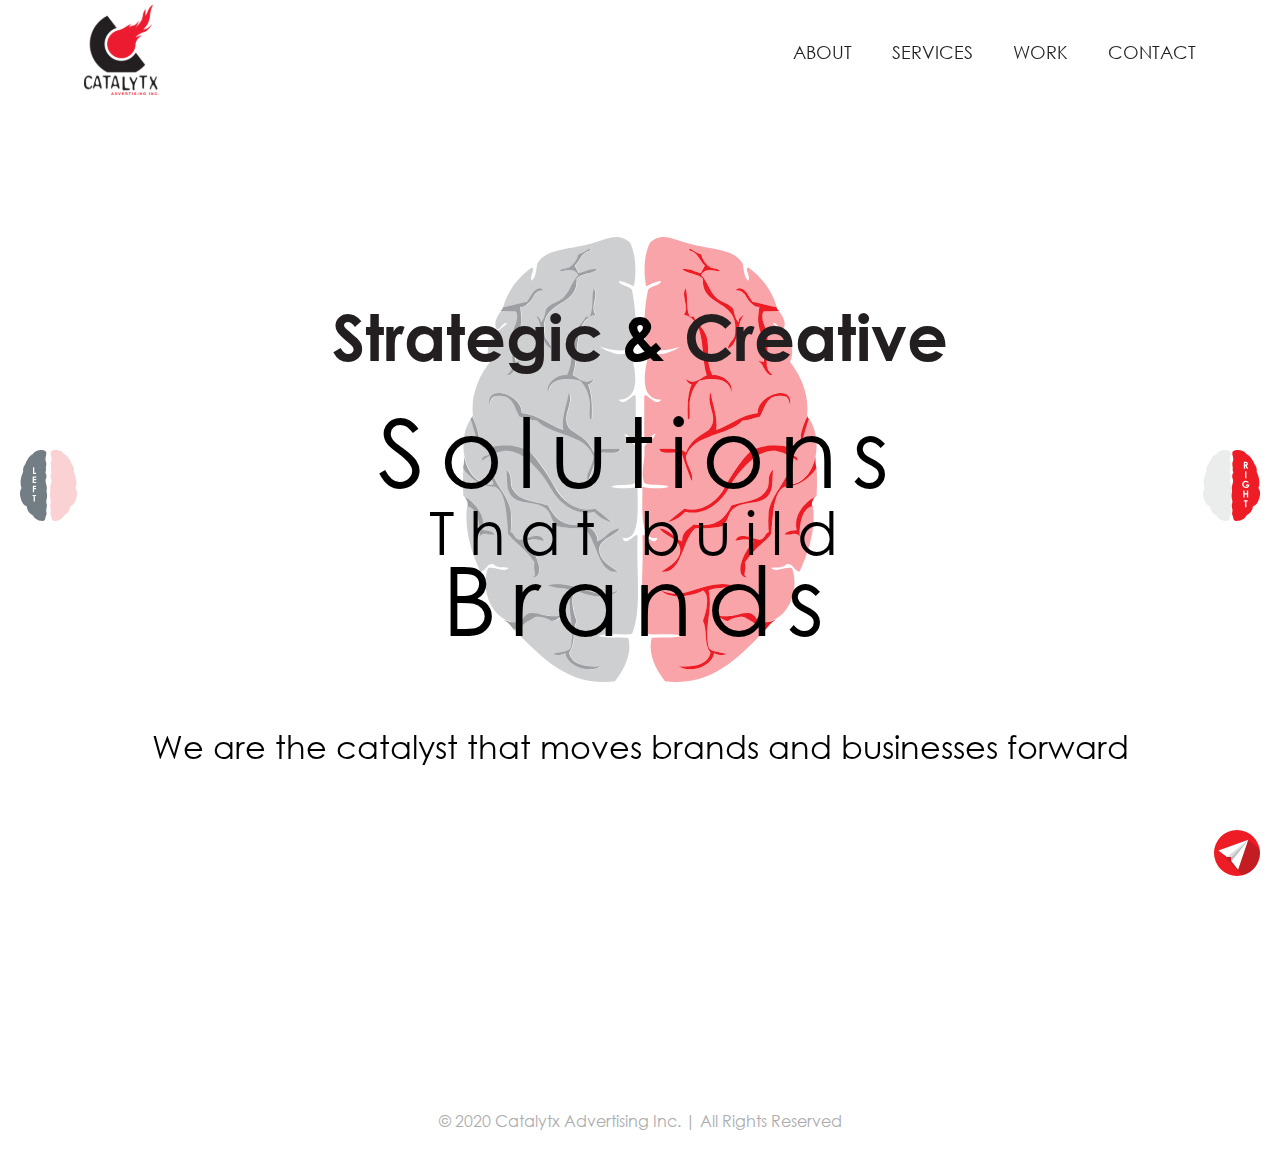
<file: index.html>
<!DOCTYPE html>
<html lang="en">
<head>
    <meta charset="UTF-8">
    <meta name="viewport" content="width=device-width, initial-scale=1.0">

    <title>Solutions that builds brands | Catalytx</title>
    <meta name="description" content="We are the catalyst that moves brands and business forward."/>

    <link rel="shortcut icon" type="image/png" href="images/fav.png" />
    <link rel="stylesheet" href="css/style.css">
</head>
<body>

    <div class="wrap">

        <header class="header">
            <div class="container">
                <div class="row">
                    <nav class="nav">
                        <a class="nav__logo" href="index.html"><img class="nav__logo__img" src="images/logo-catalytx.svg" alt="Catalytx"></a>
                        
                        <ul class="nav__list">
                            <li class="nav__list__item"><a class="nav__link" href="about.html">About</a></li>
                            <li class="nav__list__item"><a class="nav__link" href="what-we-do.html">Services</a></li>
                            <li class="nav__list__item"><a class="nav__link" href="our-work.html">Work</a></li>
                            <li class="nav__list__item"><a class="nav__link" href="contact.html">Contact</a></li>
                        </ul>
                        <a href="#" class="mobile-nav--trigger"><span class="mobile-nav"></span></a>
                    </nav>
                </div>
            </div>
        </header>

        <section class="section home viewport section--brain">

            <div class="container container--auto">

                <div class="row">

                    <div class="home__content" data-aos="zoom-in">
                       
                       <div class="home__brain-holder">
                            <h1 class="home__h2"><a href="about.html" class="home__h2--left">Strategic</a> <span class="home__amp">&amp;</span> <a href="what-we-do.html" class="home__h2--right">Creative</a></h1>
                            <h1 class="home__h1">Solutions <br><span>That build</span><br> Brands</h1>
                            <a href="about.html"><img class="home__brain home__brain--left" src="images/brain-left.svg"></a>
                            <a href="what-we-do.html"><img class="home__brain home__brain--right" src="images/brain-right.svg"></a>
                       </div>
                       <p class="home__tagline">We are the catalyst that moves brands and businesses forward</p>
                    </div>

                </div>

                <div class="container-indicator">
                    <a class="rl-indicator rl-indicator--left" href="about.html" data-aos="zoom-in-right"><img src="images/icon-left-brain.svg" alt="Left"></a>
                    <a class="rl-indicator rl-indicator--right" href="what-we-do.html" data-aos="zoom-in-left"><img src="images/icon-right-brain.svg" alt="Right"></a>
                </div>

            </div>


        </section>


        <a href="#" class="chat"><img src="images/icon-chat.svg" alt="Chat"></a>


        <footer class="footer">
            <p class="footer__p">© 2020 Catalytx Advertising Inc. | All Rights Reserved</p>
        </footer>




    </div>

    <script src="js/jquery.js"></script>

    <script src="js/aos.js"></script>

    <script src="js/main.js"></script>

  


</body>
</html>
</file>
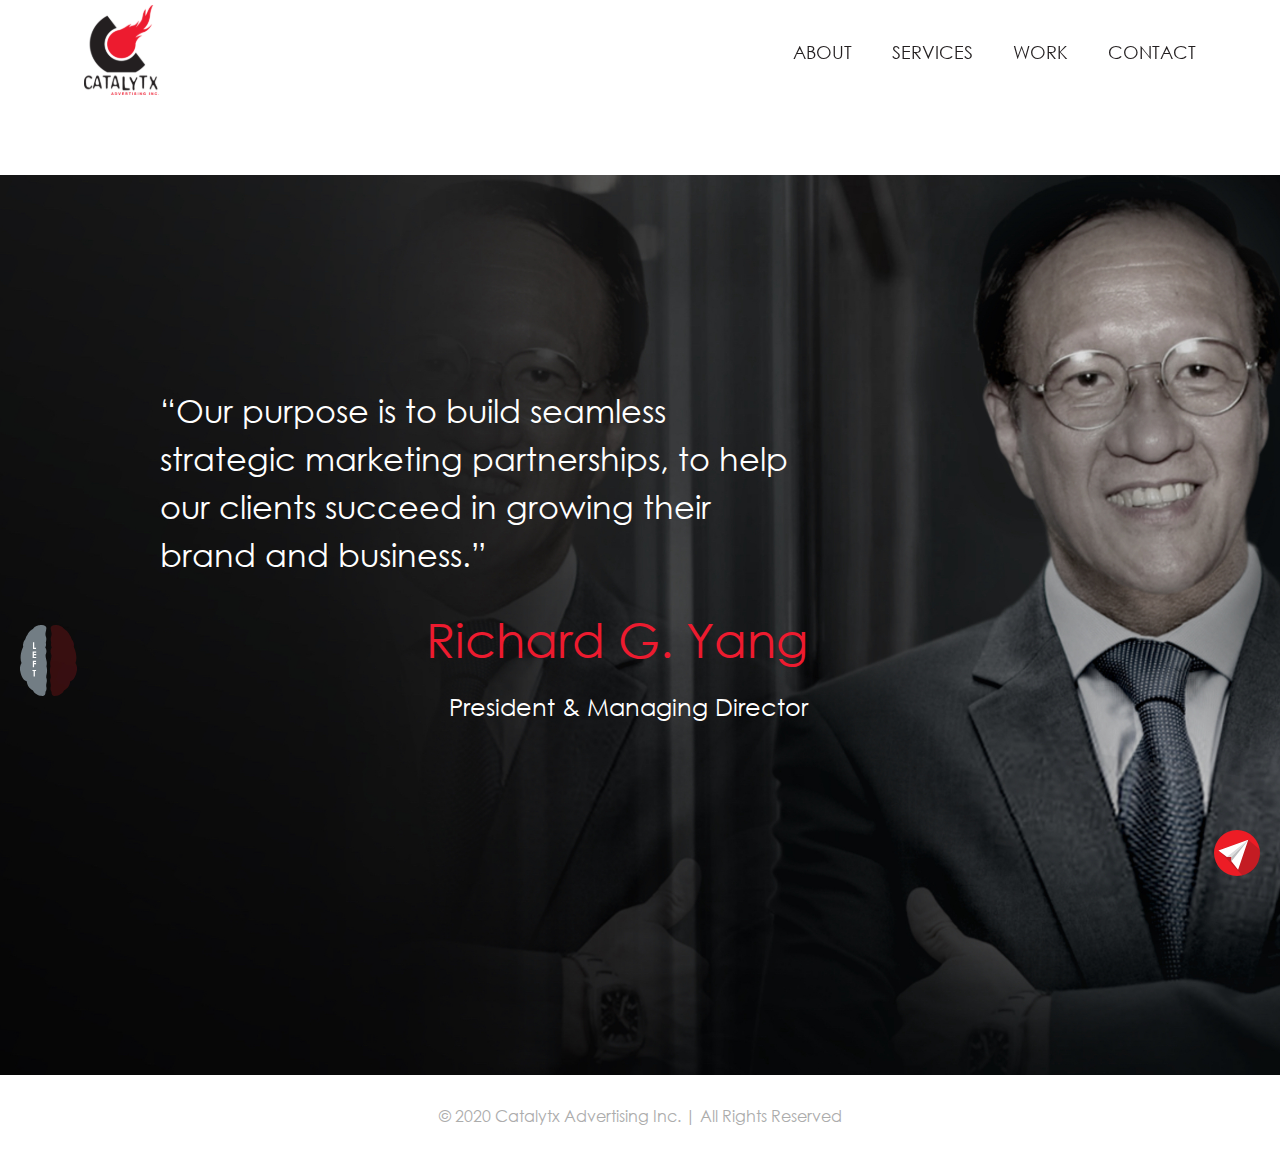
<file: about-richard.html>
<!DOCTYPE html>
<html lang="en">
<head>
    <meta charset="UTF-8">
    <meta name="viewport" content="width=device-width, initial-scale=1.0">
    <title>Richard G. Yang | Catalytx</title>
    <meta name="description" content="Our purpose is to build seamless strategic marketing partnerships, to help our clients succeed in growing their brand and business."/>

    <link rel="shortcut icon" type="image/png" href="images/fav.png" />
    <link rel="stylesheet" href="css/style.css">
</head>

 <body>
    <div class="wrap">

        <header class="header">
            <div class="container">
                <div class="row">
                    <nav class="nav">
                        <a class="nav__logo" href="index.html"><img class="nav__logo__img" src="images/logo-catalytx.svg" alt="Catalytx"></a>
                        
                        <ul class="nav__list">
                            <li class="nav__list__item"><a class="nav__link" href="about.html">About</a></li>
                            <li class="nav__list__item"><a class="nav__link" href="what-we-do.html">Services</a></li>
                            <li class="nav__list__item"><a class="nav__link" href="our-work.html">Work</a></li>
                            <li class="nav__list__item"><a class="nav__link" href="contact.html">Contact</a></li>
                        </ul>
                        <a href="#" class="mobile-nav--trigger"><span class="mobile-nav"></span></a>
                    </nav>
                </div>
            </div>
        </header>

        <section class="section richard" data-aos="zoom-in" data-aos-offset="500" data-aos-duration="500">

            <div class="container">

                <div class="content__richard">
                       
                    <div class="richard__quote">
                        <p class="p__quote">“Our purpose is to build seamless strategic marketing partnerships, to help our clients succeed in growing their brand and business.”</p>
                        <p class="p__by">Richard G. Yang<br><span>President & Managing Director</span></p>
                    </div>    
                   
                </div>

                <div class="container-indicator container-indicator--center">
                    <a class="rl-indicator rl-indicator--left" href="philosophy.html"><img src="images/icon-left-brain.svg" alt="Left"></a>
                </div>

            </div>

          

        </section>

       

        <a href="#" class="chat"><img src="images/icon-chat.svg" alt="Chat"></a>

        <footer class="footer footer--transparent">
            <p class="footer__p">© 2020 Catalytx Advertising Inc. | All Rights Reserved</p>
        </footer>

    </div>

    <script src="js/jquery.js"></script>

    <script src="js/aos.js"></script>

    <script src="js/main.js"></script>


  


</body>
</html>
</file>
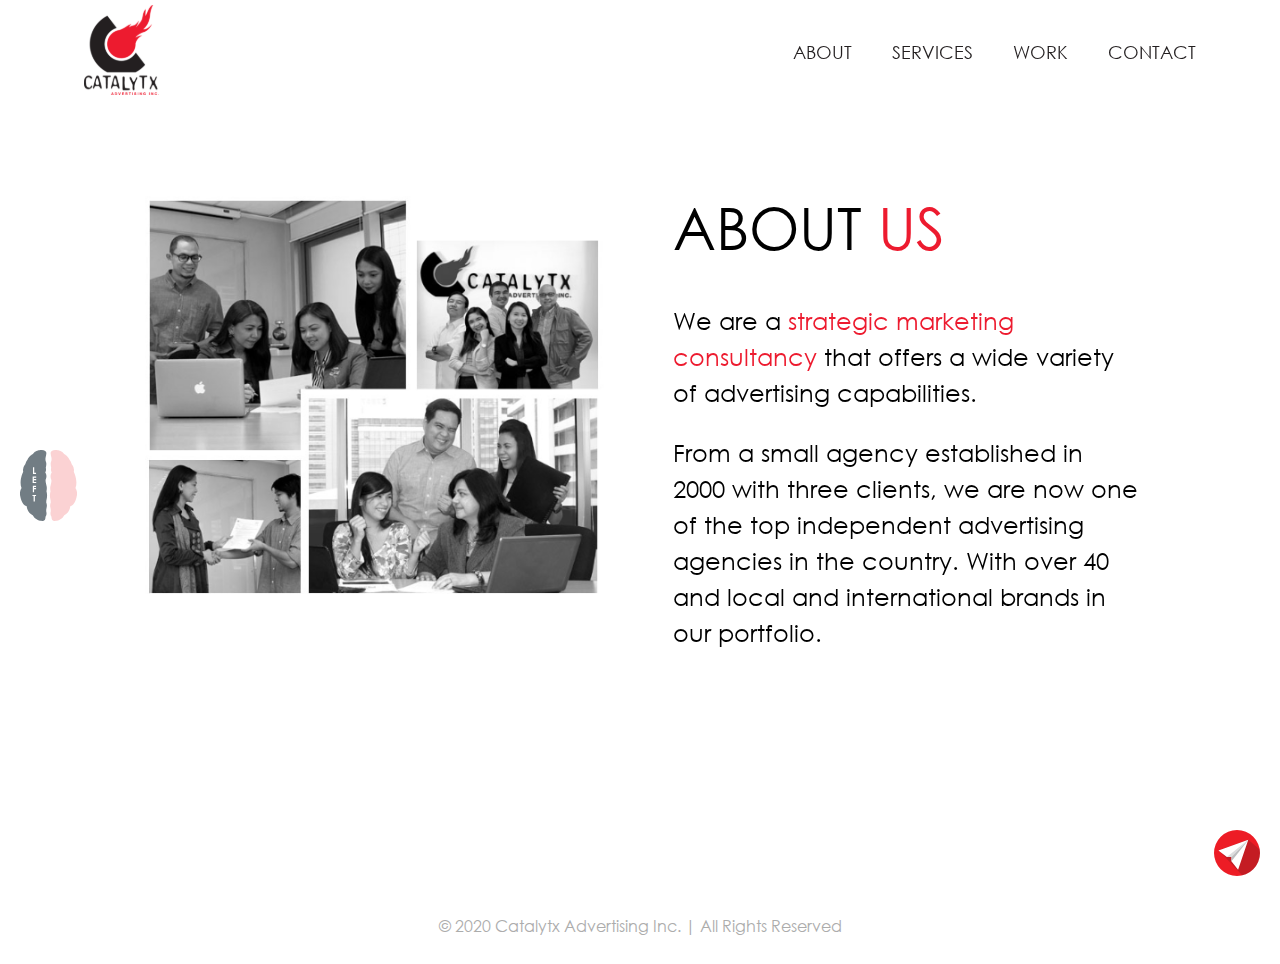
<file: about.html>
<!DOCTYPE html>
<html lang="en">
<head>
    <meta charset="UTF-8">
    <meta name="viewport" content="width=device-width, initial-scale=1.0">
    <title>About us | Catalytx</title>
    <meta name="description" content="We are a strategic marketing consultancy that offers a wide variety of advertising capabilities."/>

    <link rel="shortcut icon" type="image/png" href="images/fav.png" />
    <link rel="stylesheet" href="css/style.css">
</head>
<body>

    <div class="wrap">

        <header class="header">
            <div class="container">
                <div class="row">
                    <nav class="nav">
                        <a class="nav__logo" href="index.html"><img class="nav__logo__img" src="images/logo-catalytx.svg" alt="Catalytx"></a>
                        
                        <ul class="nav__list">
                            <li class="nav__list__item"><a class="nav__link" href="about.html">About</a></li>
                            <li class="nav__list__item"><a class="nav__link" href="what-we-do.html">Services</a></li>
                            <li class="nav__list__item"><a class="nav__link" href="our-work.html">Work</a></li>
                            <li class="nav__list__item"><a class="nav__link" href="contact.html">Contact</a></li>
                        </ul>
                        <a href="#" class="mobile-nav--trigger"><span class="mobile-nav"></span></a>
                    </nav>
                </div>
            </div>
        </header>

        <section class="section" data-aos="zoom-in" data-aos-offset="500" data-aos-duration="500">

            <div class="container">

                <div class="row">

                    <div class="about__content">
                       
                       <div class="row--flex" data-aos="fade-up"  data-aos-offset="500" data-aos-duration="500">
                            <div class="col--2-of-6">
                                <img class="responsive__img" src="images/photo-about-us.png" alt="About us">
                            </div>

                            <div class="col--2-of-6">
                                <h1 class="h1--pageheading">About <span class="h1--pageheading--color">us</span></h1>

                                <p class="p--big">We are a <span class="p--red">strategic marketing consultancy</span> that offers a wide variety of advertising capabilities.</p>

                                <p class="p--big">From a small agency established in 2000 with three clients, we are now one of the top independent advertising agencies in the country. With over 40 and local and international brands in our portfolio.</p>
                            </div>
                            
                       </div>
                       
                    </div>

                </div>

            </div>

        </section>

        <div class="container-indicator container-indicator--center">
            <a class="rl-indicator rl-indicator--left" href="about-richard.html"><img src="images/icon-left-brain.svg" alt="Left"></a>
        </div>

        <a href="#" class="chat"><img src="images/icon-chat.svg" alt="Chat"></a>

        <footer class="footer">
            <p class="footer__p">© 2020 Catalytx Advertising Inc. | All Rights Reserved</p>
        </footer>

    </div>

    <script src="js/jquery.js"></script>

    <script src="js/aos.js"></script>

    <script src="js/main.js"></script>

    <script>
        //Animate on Scroll
        AOS.init();
    </script>
  


</body>
</html>
</file>
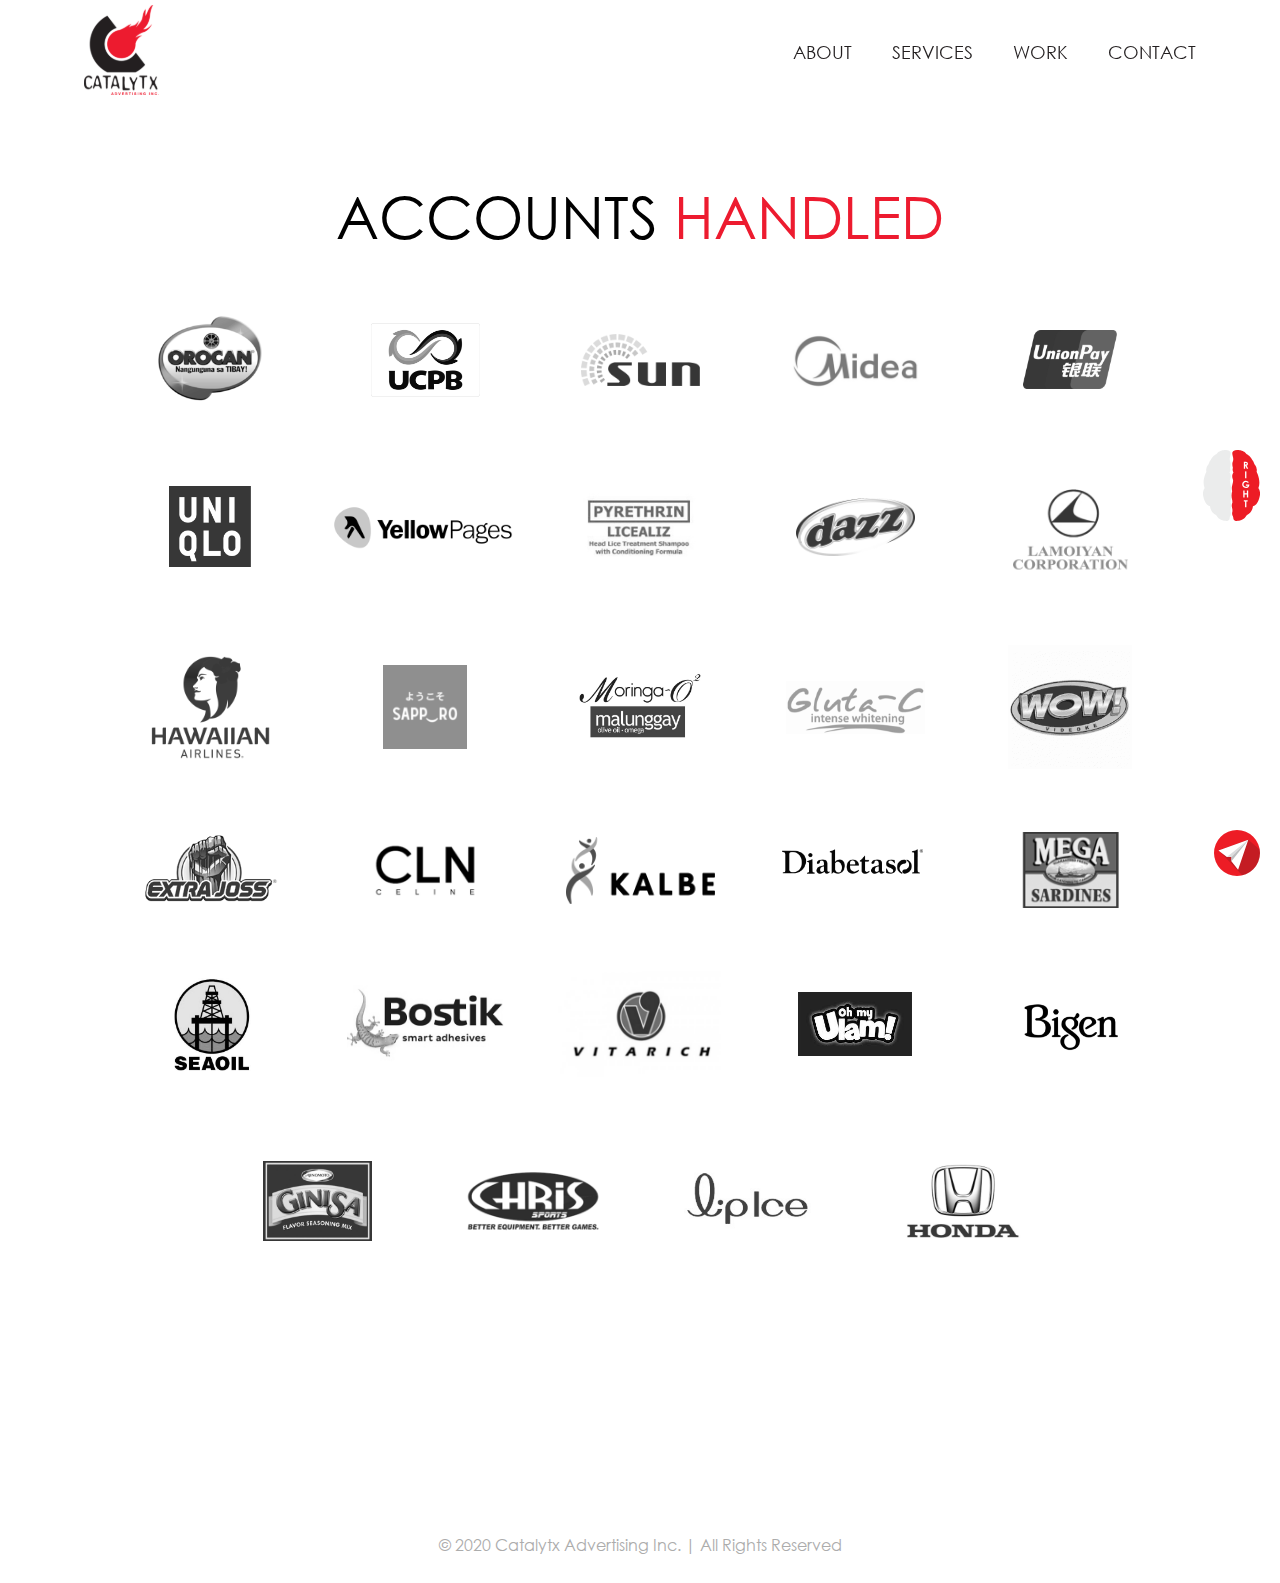
<file: accounts.html>
<!DOCTYPE html>
<html lang="en">
<head>
    <meta charset="UTF-8">
    <meta name="viewport" content="width=device-width, initial-scale=1.0">
    <title>Accounts Handled | Catalytx</title>
    <meta name="description" content="List of accounts we handled."/>

    <link rel="shortcut icon" type="image/png" href="images/fav.png" />
    <link rel="stylesheet" href="css/style.css">
</head>
 <body>
    <div class="wrap">

        <header class="header">
            <div class="container">
                <div class="row">
                    <nav class="nav">
                        <a class="nav__logo" href="index.html"><img class="nav__logo__img" src="images/logo-catalytx.svg" alt="Catalytx"></a>
                        
                        <ul class="nav__list">
                            <li class="nav__list__item"><a class="nav__link" href="about.html">About</a></li>
                            <li class="nav__list__item"><a class="nav__link" href="what-we-do.html">Services</a></li>
                            <li class="nav__list__item"><a class="nav__link" href="our-work.html">Work</a></li>
                            <li class="nav__list__item"><a class="nav__link" href="contact.html">Contact</a></li>
                        </ul>
                        <a href="#" class="mobile-nav--trigger"><span class="mobile-nav"></span></a>
                    </nav>
                </div>
            </div>
        </header>

        <section class="section" data-aos="zoom-in" data-aos-offset="500" data-aos-duration="500">

            <div class="container">

                <div class="row">

                        <h1 class="h1--pageheading h1--pageheading--center">Accounts <span class="h1--pageheading--color">handled</span></h1>
    
                       <div class="client">

                            <div class="client__item">
                                <img class="client__logo" src="images/logo-orocan.png" alt="Orocan">
                            </div>

                            <div class="client__item">
                                <img class="client__logo" src="images/logo-ucpb.png" alt="UCPB">
                            </div>

                            <div class="client__item">
                                <img class="client__logo" src="images/logo-sun.png" alt="Sun">
                            </div>

                            <div class="client__item">
                                <img class="client__logo" src="images/logo-midea.png" alt="Midea">
                            </div>

                            <div class="client__item">
                                <img class="client__logo" src="images/logo-unionpay.png" alt="Unionpay">
                            </div>

                            <div class="client__item">
                                <img class="client__logo" src="images/logo-uniqlo.png" alt="Uniqlo">
                            </div>

                            <div class="client__item">
                                <img class="client__logo" src="images/logo-yellow-pages.png" alt="Yellow Pages">
                            </div>

                            <div class="client__item">
                                <img class="client__logo" src="images/logo-pyrethrin.png" alt="Pyrethrin">
                            </div>

                            <div class="client__item">
                                <img class="client__logo" src="images/logo-dazz.png" alt="Orocan">
                            </div>

                            <div class="client__item">
                                <img class="client__logo" src="images/logo-lamoiyan.png" alt="Lamoiyan Corportation">
                            </div>

                            <div class="client__item">
                                <img class="client__logo" src="images/logo-hawaiian.png" alt="Hawaiian Airlines">
                            </div>

                            <div class="client__item">
                                <img class="client__logo" src="images/logo-sappro.png" alt="Sappro">
                            </div>

                            <div class="client__item">
                                <img class="client__logo" src="images/logo-moringa.png" alt="Moringa">
                            </div>

                            <div class="client__item">
                                <img class="client__logo" src="images/logo-gluta-c.png" alt="Gluta C">
                            </div>

                            <div class="client__item">
                                <img class="client__logo" src="images/logo-wow.png" alt="Wow">
                            </div>

                            <div class="client__item">
                                <img class="client__logo" src="images/logo-extrajoss.png" alt="Extrajoss">
                            </div>

                            <div class="client__item">
                                <img class="client__logo" src="images/logo-cln.png" alt="CLN">
                            </div>

                            <div class="client__item">
                                <img class="client__logo" src="images/logo-kalbe.png" alt="Kalbe">
                            </div>

                            <div class="client__item">
                                <img class="client__logo" src="images/logo-diabetasol.png" alt="Diabetasol">
                            </div>

                            <div class="client__item">
                                <img class="client__logo" src="images/logo-mega-sardines.png" alt="Mega Sardines">
                            </div>

                            <div class="client__item">
                                <img class="client__logo" src="images/logo-seaoil.png" alt="Seaoil">
                            </div>

                            <div class="client__item">
                                <img class="client__logo" src="images/logo-bostik.png" alt="Bostik">
                            </div>

                            <div class="client__item">
                                <img class="client__logo" src="images/logo-vitarich.png" alt="Vitarich">
                            </div>

                            <div class="client__item">
                                <img class="client__logo" src="images/logo-ulam.png" alt="Oh my Ulam">
                            </div>

                            <div class="client__item">
                                <img class="client__logo" src="images/logo-bigen.png" alt="Bigen">
                            </div>

                            <div class="client__item">
                                <img class="client__logo" src="images/logo-ginisa.png" alt="Ginisa">
                            </div>

                            <div class="client__item">
                                <img class="client__logo" src="images/logo-chris-sports.png" alt="Chris Sports">
                            </div>


                            <div class="client__item">
                                <img class="client__logo" src="images/logo-liplce.png" alt="Liplce">
                            </div>


                            <div class="client__item">
                                <img class="client__logo" src="images/logo-honda.png" alt="Honda">
                            </div>

                        </div>


                </div>

            </div>

        </section>

        <div class="container-indicator container-indicator--center">
            <a class="rl-indicator rl-indicator--right" href="family-of-companies.html"><img src="images/icon-right-brain.svg" alt="Right"></a>
        </div>

        <a href="#" class="chat"><img src="images/icon-chat.svg" alt="Chat"></a>


        <footer class="footer">
            <p class="footer__p">© 2020 Catalytx Advertising Inc. | All Rights Reserved</p>
        </footer>




    </div>

    <script src="js/jquery.js"></script>

    <script src="js/aos.js"></script>

    <script src="js/main.js"></script>


  


</body>
</html>
</file>
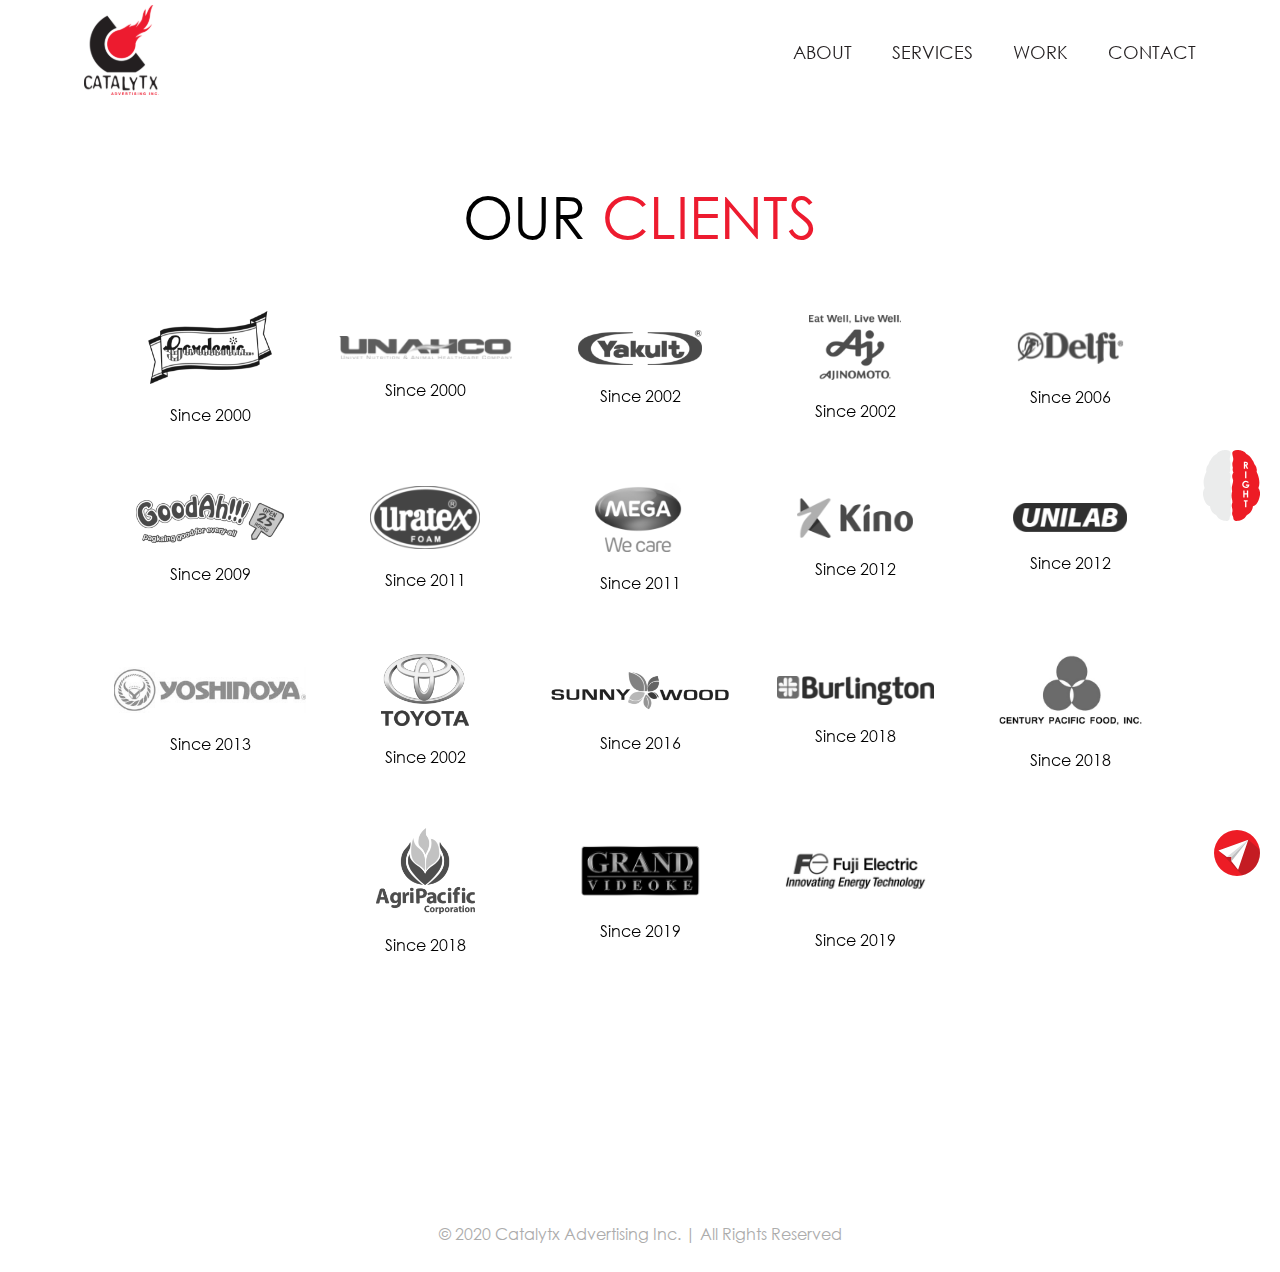
<file: clients.html>
<!DOCTYPE html>
<html lang="en">
<head>
    <meta charset="UTF-8">
    <meta name="viewport" content="width=device-width, initial-scale=1.0">
    <title>Our Clients | Catalytx</title>
    <meta name="description" content="List of our clients"/>

    <link rel="shortcut icon" type="image/png" href="images/fav.png" />
    <link rel="stylesheet" href="css/style.css">
</head>
 <body>
    <div class="wrap">

        <header class="header">
            <div class="container">
                <div class="row">
                    <nav class="nav">
                        <a class="nav__logo" href="index.html"><img class="nav__logo__img" src="images/logo-catalytx.svg" alt="Catalytx"></a>
                        
                        <ul class="nav__list">
                            <li class="nav__list__item"><a class="nav__link" href="about.html">About</a></li>
                            <li class="nav__list__item"><a class="nav__link" href="what-we-do.html">Services</a></li>
                            <li class="nav__list__item"><a class="nav__link" href="our-work.html">Work</a></li>
                            <li class="nav__list__item"><a class="nav__link" href="contact.html">Contact</a></li>
                        </ul>
                        <a href="#" class="mobile-nav--trigger"><span class="mobile-nav"></span></a>
                    </nav>
                </div>
            </div>
        </header>

        <section class="section" data-aos="zoom-in" data-aos-offset="500" data-aos-duration="500">

            <div class="container">

                <div class="row">

                        <h1 class="h1--pageheading h1--pageheading--center">Our <span class="h1--pageheading--color">clients</span></h1>
    
                       <div class="client">

                            <div class="client__item">
                                <img class="client__logo" src="images/logo-gardenia.png" alt="Gardenia">
                                <p>Since 2000</p>
                            </div>

                            <div class="client__item">
                                <img class="client__logo" src="images/logo-unahco.png" alt="Unacho">
                                <p>Since 2000</p>
                            </div>

                            <div class="client__item">
                                <img class="client__logo" src="images/logo-yakult.png" alt="Yakult">
                                <p>Since 2002</p>
                            </div>

                            <div class="client__item">
                                <img class="client__logo" src="images/logo-ajinomoto.png" alt="logo-ajinomoto">
                                <p>Since 2002</p>
                            </div>

                            <div class="client__item">
                                <img class="client__logo" src="images/logo-delfi.png" alt="logo-delfi">
                                <p>Since 2006</p>
                            </div>

                            <div class="client__item">
                                <img class="client__logo" src="images/logo-goodah.png" alt="Goodah">
                                <p>Since 2009</p>
                            </div>

                            <div class="client__item">
                                <img class="client__logo" src="images/logo-uratex.png" alt="Uratex">
                                <p>Since 2011</p>
                            </div>


                            <div class="client__item">
                                <img class="client__logo" src="images/logo-mega.png" alt="Mega">
                                <p>Since 2011</p>
                            </div>


                            <div class="client__item">
                                <img class="client__logo" src="images/logo-kino.png" alt="Kino">
                                <p>Since 2012</p>
                            </div>


                            <div class="client__item">
                                <img class="client__logo" src="images/logo-unilab.png" alt="Unilab">
                                <p>Since 2012</p>
                            </div>


                            <div class="client__item">
                                <img class="client__logo" src="images/logo-yoshinoya.png" alt="Yoshinoya">
                                <p>Since 2013</p>
                            </div>


                            <div class="client__item">
                                <img class="client__logo" src="images/logo-toyota.png" alt="Toyota">
                                <p>Since 2002</p>
                            </div>


                            <div class="client__item">
                                <img class="client__logo" src="images/logo-sunnywood.png" alt="Sunnywood">
                                <p>Since 2016</p>
                            </div>

                            <div class="client__item">
                                <img class="client__logo" src="images/logo-burlington.png" alt="Sunnywood">
                                <p>Since 2018</p>
                            </div>

                            <div class="client__item">
                                <img class="client__logo" src="images/logo-century-pacific.png" alt="Centurty Pacific Food">
                                <p>Since 2018</p>
                            </div>

                            <div class="client__item">
                                <img class="client__logo" src="images/logo-agri-acific.png" alt="Agri Pacific">
                                <p>Since 2018</p>
                            </div>

                            <div class="client__item">
                                <img class="client__logo" src="images/logo-grand-videoke.png" alt="Grand Videoke">
                                <p>Since 2019</p>
                            </div>

                            <div class="client__item">
                                <img class="client__logo" src="images/logo-fuji-electric.png" alt="Fuji Electric">
                                <p>Since 2019</p>
                            </div>
                        </div>


                </div>

            </div>

        </section>

        <div class="container-indicator container-indicator--center">
            <a class="rl-indicator rl-indicator--right" href="accounts.html"><img src="images/icon-right-brain.svg" alt="Right"></a>
        </div>

        <a href="#" class="chat"><img src="images/icon-chat.svg" alt="Chat"></a>


        <footer class="footer">
            <p class="footer__p">© 2020 Catalytx Advertising Inc. | All Rights Reserved</p>
        </footer>




    </div>

    <script src="js/jquery.js"></script>

    <script src="js/aos.js"></script>

    <script src="js/main.js"></script>


  


</body>
</html>
</file>
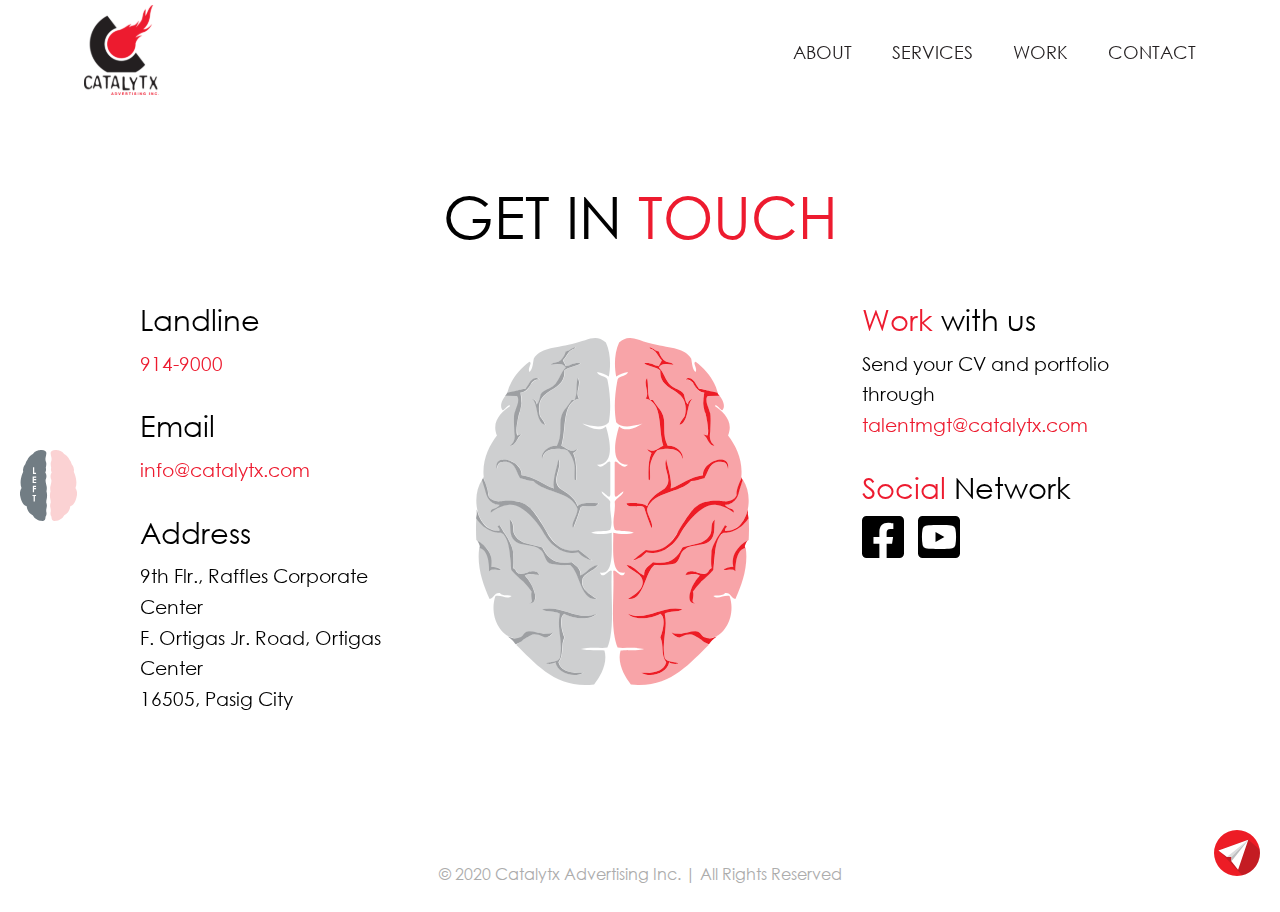
<file: contact.html>
<!DOCTYPE html>
<html lang="en">
<head>
    <meta charset="UTF-8">
    <meta name="viewport" content="width=device-width, initial-scale=1.0">
    <title>Contact | Catalytx</title>
    <meta name="description" content="Email us at info@catalytx.com or Call us at 914-9000."/>

 <link rel="shortcut icon" type="image/png" href="images/fav.png" />
    <link rel="stylesheet" href="css/style.css">
</head>
 <body>
    <div class="wrap">

        <header class="header">
            <div class="container">
                <div class="row">
                    <nav class="nav">
                        <a class="nav__logo" href="index.html"><img class="nav__logo__img" src="images/logo-catalytx.svg" alt="Catalytx"></a>
                        
                        <ul class="nav__list">
                            <li class="nav__list__item"><a class="nav__link" href="about.html">About</a></li>
                            <li class="nav__list__item"><a class="nav__link" href="what-we-do.html">Services</a></li>
                            <li class="nav__list__item"><a class="nav__link" href="our-work.html">Work</a></li>
                            <li class="nav__list__item"><a class="nav__link" href="contact.html">Contact</a></li>
                        </ul>
                        <a href="#" class="mobile-nav--trigger"><span class="mobile-nav"></span></a>
                    </nav>

                </div>
            </div>
        </header>

        <section class="section" data-aos="zoom-in" data-aos-offset="500" data-aos-duration="500">

            <div class="container">

                <div class="row">

                    <h1 class="h1--pageheading h1--pageheading--center">Get in <span class="h1--pageheading--color">touch</span></h1>

                   <div class="contact-info">

                        <div class="contact-info__primary">
                            <h2 class="contact-info__h2">Landline</h2> 
                            <p class="contact-info__p"><a href="tel:914-9000" class="contact-info__links">914-9000</a></p>

                            <h2 class="contact-info__h2">Email</h2> 
                            <p class="contact-info__p"><a href="mailto:info@catalytx.com" class="contact-info__links">info@catalytx.com</a></p>

                            <h2 class="contact-info__h2">Address</h2> 
                            <p class="contact-info__p">9th Flr., Raffles Corporate Center <br>F. Ortigas Jr. Road, Ortigas Center <br>16505, Pasig City</p>
                        </div>

                        <div class="contact-info__brain">
                            <img src="images/contact-brain.svg" alt="brain">
                        </div>
    
                        <div class="contact-info__social">
                            <h2 class="contact-info__h2"><span class="span--red">Work</span> with us</h2> 
                            <p class="contact-info__p">Send your CV and portfolio through <a href="mailto:talentmgt@catalytx.com" class="contact-info__links">talentmgt@catalytx.com</a></p>

                            <h2 class="contact-info__h2"><span class="span--red">Social</span> Network</h2>
                            <a href="https://www.facebook.com/Catalytx" target="_blank" class="contact-info__social-links"><img src="images/icon-fb.svg" alt="Facebook"></a>  <a href="https://www.youtube.com/channel/UCr5AI_8W1K2OOY8C1BuN0GA/videos" target="_blank" class="contact-info__social-links"><img src="images/icon-yt.svg" alt="Youtube"></a> <!--<a href="#" class="contact-info__social-links"><img src="images/icon-ig.svg" alt="Instagram"></a>
//-->                        </div>

                   </div>
                </div>
            </div>
        </section>

        <div class="container-indicator container-indicator--center">
            <a class="rl-indicator rl-indicator--left" href="index.html"><img src="images/icon-left-brain.svg" alt="Left"></a>
        </div>


        <a href="#" class="chat"><img src="images/icon-chat.svg" alt="Chat"></a>


        <footer class="footer">
            <p class="footer__p">© 2020 Catalytx Advertising Inc. | All Rights Reserved</p>
        </footer>




    </div>

    <script src="js/jquery.js"></script>

    <script src="js/aos.js"></script>

    <script src="js/main.js"></script>


  


</body>
</html>
</file>
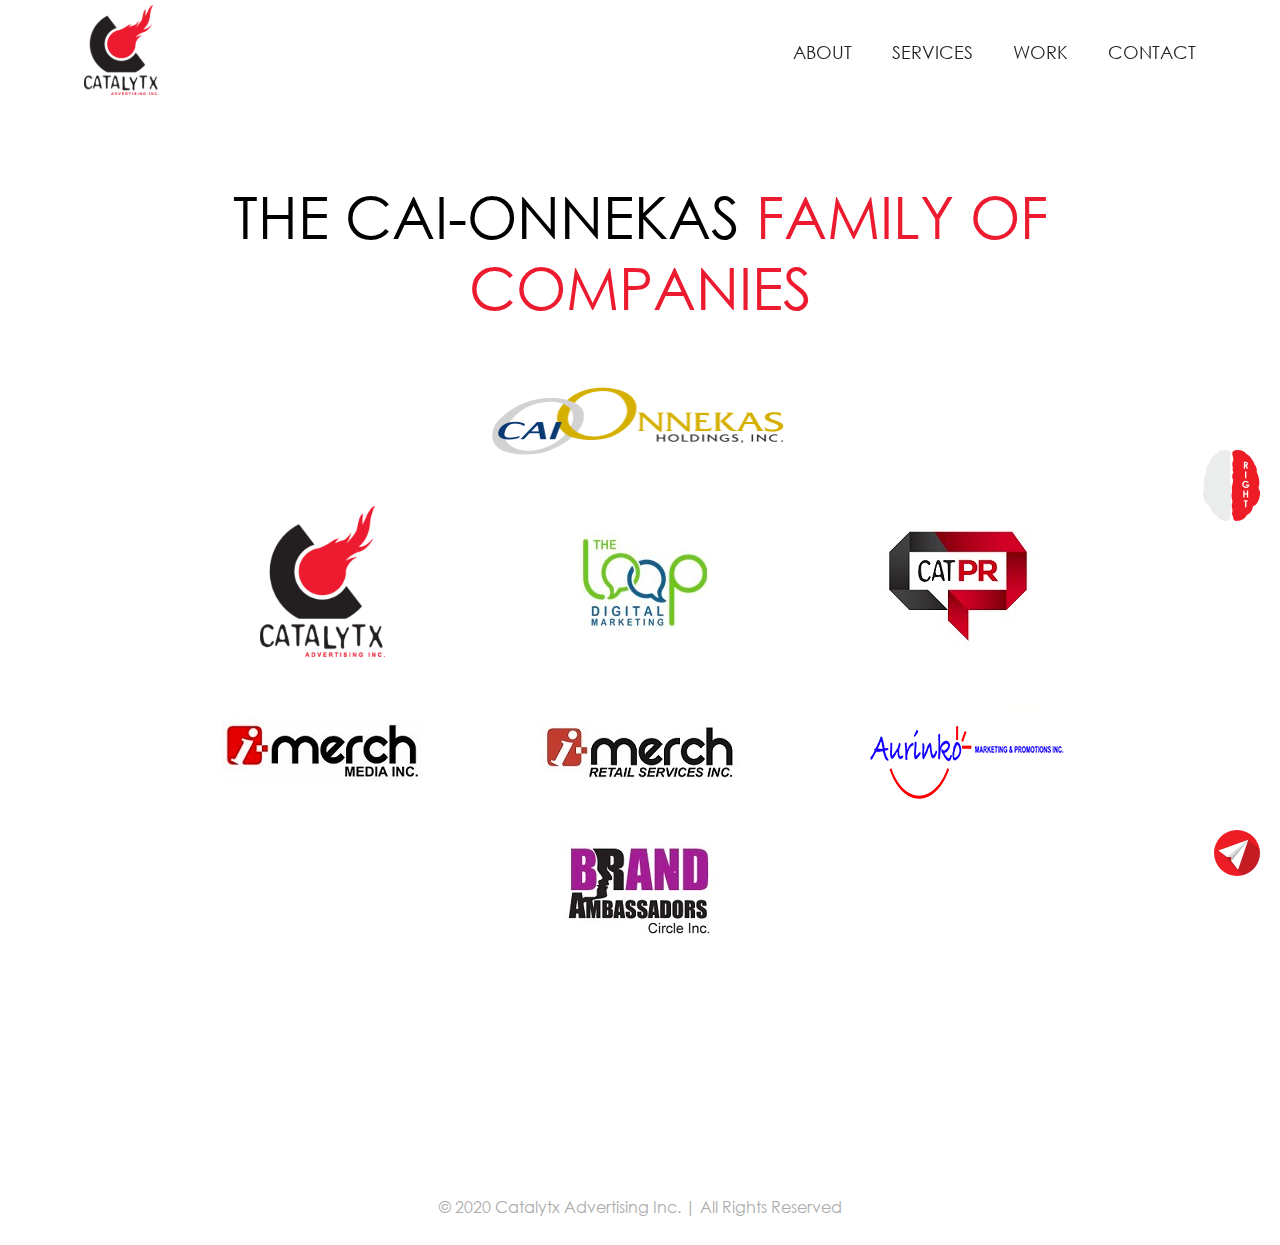
<file: family-of-companies.html>
<!DOCTYPE html>
<html lang="en">
<head>
    <meta charset="UTF-8">
    <meta name="viewport" content="width=device-width, initial-scale=1.0">
    <title>The CAI-ONNEKAS Family of Companies| Catalytx</title>
    <meta name="description" content="The CAI-ONNEKAS Family of Companies."/>

    <link rel="shortcut icon" type="image/png" href="images/fav.png" />
    <link rel="stylesheet" href="css/style.css">
</head>
 <body>
    <div class="wrap">

        <header class="header">
            <div class="container">
                <div class="row">
                    <nav class="nav">
                        <a class="nav__logo" href="index.html"><img class="nav__logo__img" src="images/logo-catalytx.svg" alt="Catalytx"></a>
                        
                        <ul class="nav__list">
                            <li class="nav__list__item"><a class="nav__link" href="about.html">About</a></li>
                            <li class="nav__list__item"><a class="nav__link" href="what-we-do.html">Services</a></li>
                            <li class="nav__list__item"><a class="nav__link" href="our-work.html">Work</a></li>
                            <li class="nav__list__item"><a class="nav__link" href="contact.html">Contact</a></li>
                        </ul>
                        <a href="#" class="mobile-nav--trigger"><span class="mobile-nav"></span></a>
                    </nav>
                </div>
            </div>
        </header>

        <section class="section" data-aos="zoom-in" data-aos-offset="500" data-aos-duration="500">

            <div class="container">

                <div class="row">

                        <h1 class="h1--pageheading h1--pageheading--center">THE CAI-ONNEKAS <span class="h1--pageheading--color">FAMILY OF COMPANIES</span></h1>
    
                       <div class="family">

                            <div class="family__item family__item--full-width">
                                <a href="#"><img class="family__logo" src="images/logo-cai-onnekas.png" alt="CAI-ONNEKAS"></a>
                            </div>

                            <div class="family__item">
                                <a href="https://catalytx.com/" target="_blank"><img class="family__logo" src="images/logo-catalytx.svg" alt="Catalytx"></a> 
                            </div>

                            <div class="family__item">
                                <a href="https://theloop.ph/"><img class="family__logo" src="images/logo-theloop.png" alt="The Loop"></a>
                            </div>
                            

                            <div class="family__item">
                                <a href="https://www.facebook.com/CatalytxPR/?eid=ARCsLG85GUMeuWfJ1W2Oyf2CsWCW91wDcoO0eqyEoAIgdFttkM5YuRHYeICB9qQaXoltobHuT97Brfwn" target="_blank"><img class="family__logo" src="images/logo-catpr.png" alt="CAT PR"></a>
                            </div>

                            <div class="family__item">
                                <a href="https://www.imerchmedia.com/" target="_blank"><img class="family__logo" src="images/logo-imerch.png" alt="iMerch Media"></a>
                            </div>

                            <div class="family__item">
                                <img class="family__logo" src="images/logo-imerch-retail-services.jpg" alt="iMerch Retail Services">
                            </div>

                            <div class="family__item">
                                <img class="family__logo" src="images/logo-aurinko.png" alt="Aurinko">
                            </div>

                            <div class="family__item">
                                <a href="https://brandambassadors.ph/" target="_blank"><img class="family__logo" src="images/logo-brand-ambassadors.png" alt="Brand Ambassadors"></a>
                            </div>

                          

                           
                            
                           
                        </div>


                </div>

            </div>

        </section>

        <div class="container-indicator container-indicator--center">
            <a class="rl-indicator rl-indicator--right" href="index.html"><img src="images/icon-right-brain.svg" alt="Right"></a>
        </div>

        <a href="#" class="chat"><img src="images/icon-chat.svg" alt="Chat"></a>


        <footer class="footer">
            <p class="footer__p">© 2020 Catalytx Advertising Inc. | All Rights Reserved</p>
        </footer>




    </div>

    <script src="js/jquery.js"></script>

    <script src="js/aos.js"></script>

    <script src="js/main.js"></script>


  


</body>
</html>
</file>
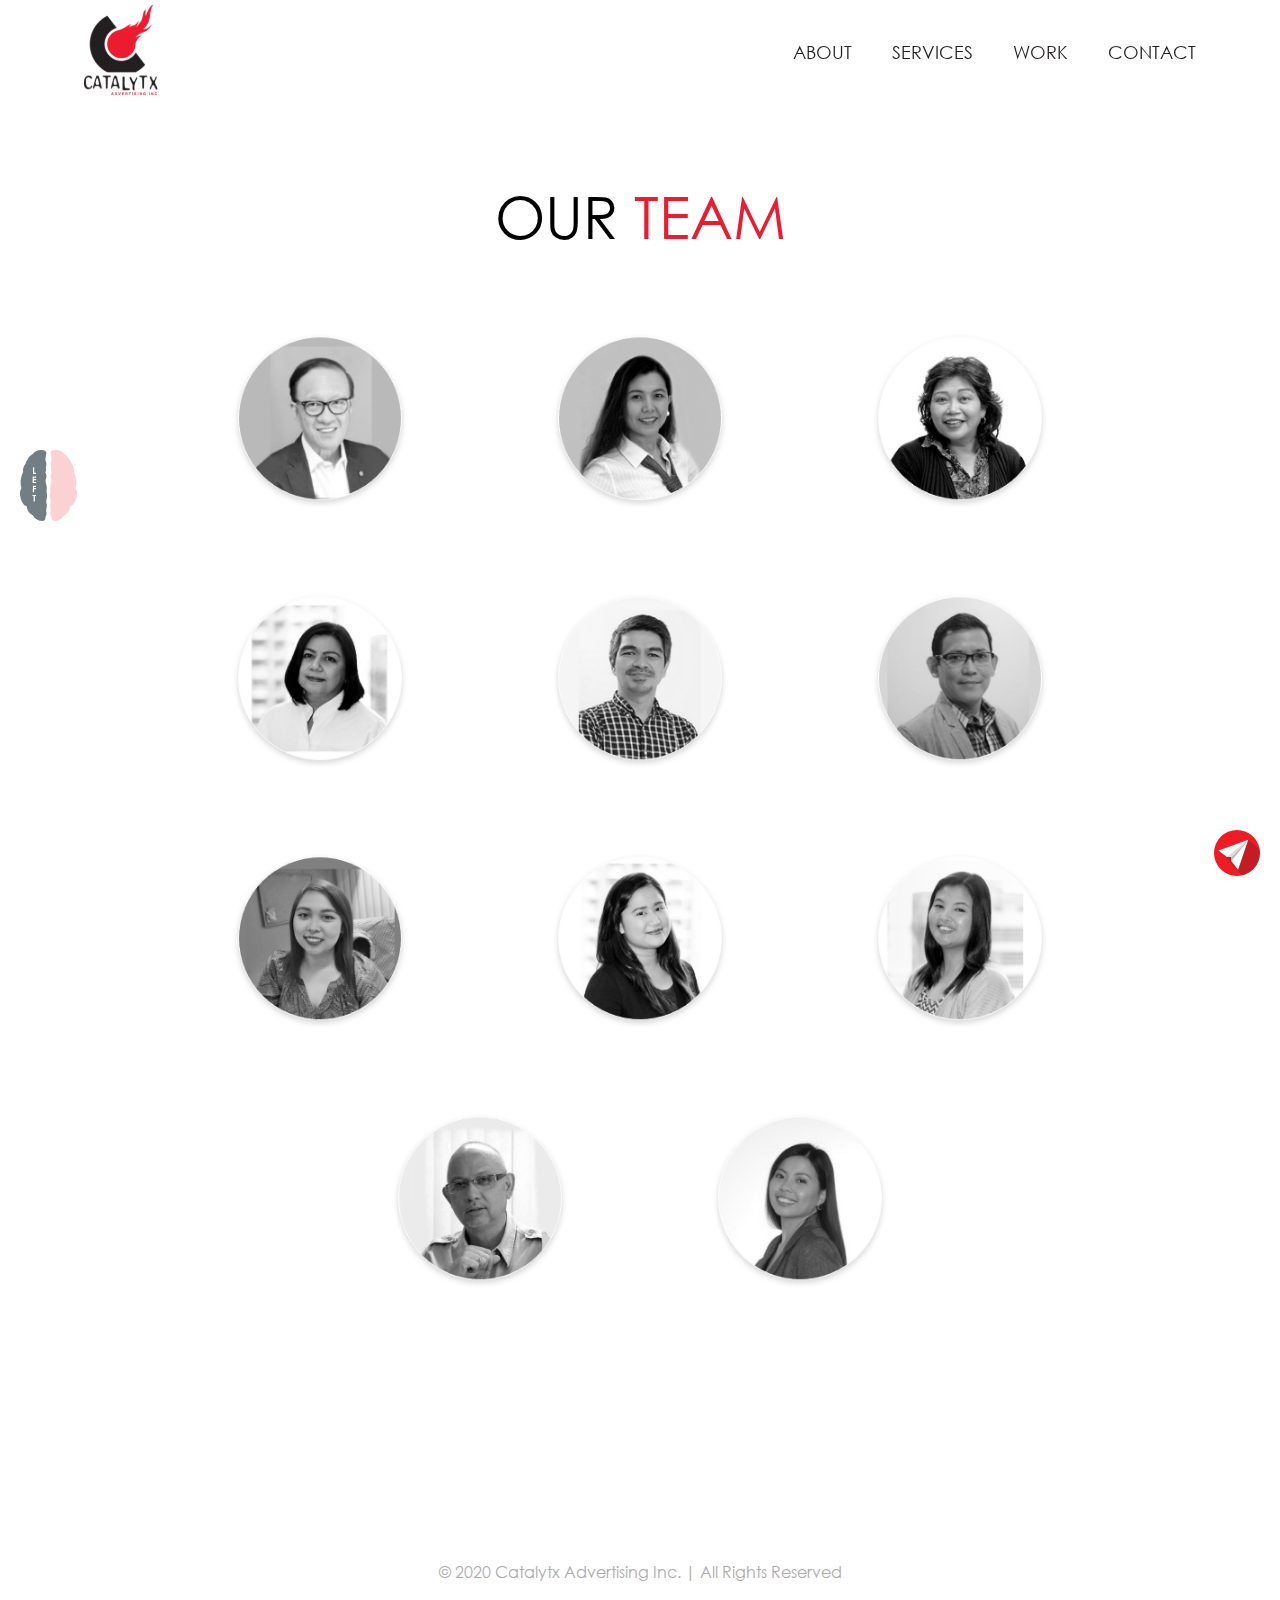
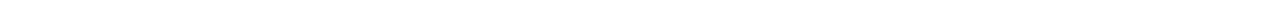
<file: our-team.html>
<!DOCTYPE html>
<html lang="en">
<head>
    <meta charset="UTF-8">
    <meta name="viewport" content="width=device-width, initial-scale=1.0">
    <title>Our Team | Catalytx</title>
    <meta name="description" content="Catalytx is a collective of seasoned talents who have fostered and now maintain the agency’s enduring relationships, and new blood that helps the company evolve and keep pace with changes in the industry."/>

 <link rel="shortcut icon" type="image/png" href="images/fav.png" />
    <link rel="stylesheet" href="css/style.css">
</head>
 <body>

    <div class="wrap">

        <header class="header">
            <div class="container">
                <div class="row">
                    <nav class="nav">
                        <a class="nav__logo" href="index.html"><img class="nav__logo__img" src="images/logo-catalytx.svg" alt="Catalytx"></a>
                        
                        <ul class="nav__list">
                            <li class="nav__list__item"><a class="nav__link" href="about.html">About</a></li>
                            <li class="nav__list__item"><a class="nav__link" href="what-we-do.html">Services</a></li>
                            <li class="nav__list__item"><a class="nav__link" href="our-work.html">Work</a></li>
                            <li class="nav__list__item"><a class="nav__link" href="contact.html">Contact</a></li>
                        </ul>
                        <a href="#" class="mobile-nav--trigger"><span class="mobile-nav"></span></a>
                    </nav>
                </div>
            </div>
        </header>

        <section class="section" data-aos="zoom-in" data-aos-offset="500" data-aos-duration="500">

            <div class="container">

                <div class="row">
                    <h1 class="h1--pageheading h1--pageheading--center">Our <span class="h1--pageheading--color">team</span></h1>

                    <div class="profile">

                        <div class="profile__list">
                            <img class="profile__pic" src="images/profile-pic-richard@2x.png" alt="Richard">
                            <div class="profile__description">
                                <h2 class="profile__name">Richard Yang</h2>
                                <h3 class="profile__position">President<br>Chief Strategy Officer</h3>
                                 
                            </div>
                        </div>

                        <div class="profile__list">
                            <img class="profile__pic" src="images/profile-pic-tess@2x.png" alt="Tess">
                            <div class="profile__description">
                                <h2 class="profile__name">Tess Guevarra</h2>
                                <h3 class="profile__position">Executive Director<br>For Admin and Finance</h3>
                                 
                            </div>
                        </div>

                        <div class="profile__list">
                            <img class="profile__pic" src="images/profile-pic-tejiie@2x.png" alt="Tejie">
                            <div class="profile__description">
                                <h2 class="profile__name">Tejie Chiong</h2>
                                <h3 class="profile__position">Executive Director<br>For Marketing Services</h3>
                                 
                            </div>
                        </div>

                        <div class="profile__list">
                            <img class="profile__pic" src="images/profile-pic-tessa@2x.png" alt="Tessa">
                            <div class="profile__description">
                                <h2 class="profile__name">Tessa Almazora</h2>
                                <h3 class="profile__position">Executive Director<br>Strategy & Talent Management</h3>
                                 
                            </div>
                        </div>

                        <div class="profile__list">
                            <img class="profile__pic" src="images/profile-pic-lester@2x.png" alt="Lester">
                            <div class="profile__description">
                                <h2 class="profile__name">Lester Morales</h2>
                                <h3 class="profile__position">Executive Creative Director</h3>
                                 
                            </div>
                        </div>

                        <div class="profile__list">
                            <img class="profile__pic" src="images/profile-pic-raffy@2x.png" alt="Raffy">
                            <div class="profile__description">
                                <h2 class="profile__name">Raffy Santos</h2>
                                <h3 class="profile__position">Strategic Planning Director</h3>
                                 
                            </div>
                        </div>

                        <div class="profile__list">
                            <img class="profile__pic" src="images/profile-pic-ruby@2x.png" alt="Ruby">
                            <div class="profile__description">
                                <h2 class="profile__name">Ruby Salanguit</h2>
                                <h3 class="profile__position">Client Service Director Head CSU1</h3>
                                 
                            </div>
                        </div>

                        <div class="profile__list">
                            <img class="profile__pic" src="images/profile-pic-apol@2x.png" alt="Apol">
                            <div class="profile__description">
                                <h2 class="profile__name">Apol Nacpil</h2>
                                <h3 class="profile__position">Client Service Director Head CSU2</h3>
                                 
                            </div>
                        </div>

                        <div class="profile__list">
                            <img class="profile__pic" src="images/profile-pic-mariz@2x.png" alt="Mariz">
                            <div class="profile__description">
                                <h2 class="profile__name">Mariz Salanga</h2>
                                <h3 class="profile__position">Client Service Director Head CSU3</h3>
                                 
                            </div>
                        </div>

                        <div class="profile__list">
                            <img class="profile__pic" src="images/profile-pic-robert@2x.png" alt="Robert">
                            <div class="profile__description">
                                <h2 class="profile__name">Robert Harn</h2>
                                <h3 class="profile__position">Executive Director<br>Senior Creative Director</h3>
                                 
                            </div>
                        </div>

                        <div class="profile__list">
                            <img class="profile__pic" src="images/profile-pic-nadine@2x.png" alt="Nadine">
                            <div class="profile__description">
                                <h2 class="profile__name">Nadine Tan</h2>
                                <h3 class="profile__position">HEAD – CATPR</h3>
                                 
                            </div>
                        </div>

                       

                    </div>
                    
                </div>  

            </div>


        </section>

        <div class="container-indicator container-indicator--center">
            <a class="rl-indicator rl-indicator--left" href="success-stories.html"><img src="images/icon-left-brain.svg" alt="Left"></a>
        </div>


        <a href="#" class="chat"><img src="images/icon-chat.svg" alt="Chat"></a>


        <footer class="footer">
            <p class="footer__p">© 2020 Catalytx Advertising Inc. | All Rights Reserved</p>
        </footer>




    </div>

    <script src="js/jquery.js"></script>

    <script src="js/aos.js"></script>

    <script src="js/main.js"></script>


  


</body>
</html>
</file>
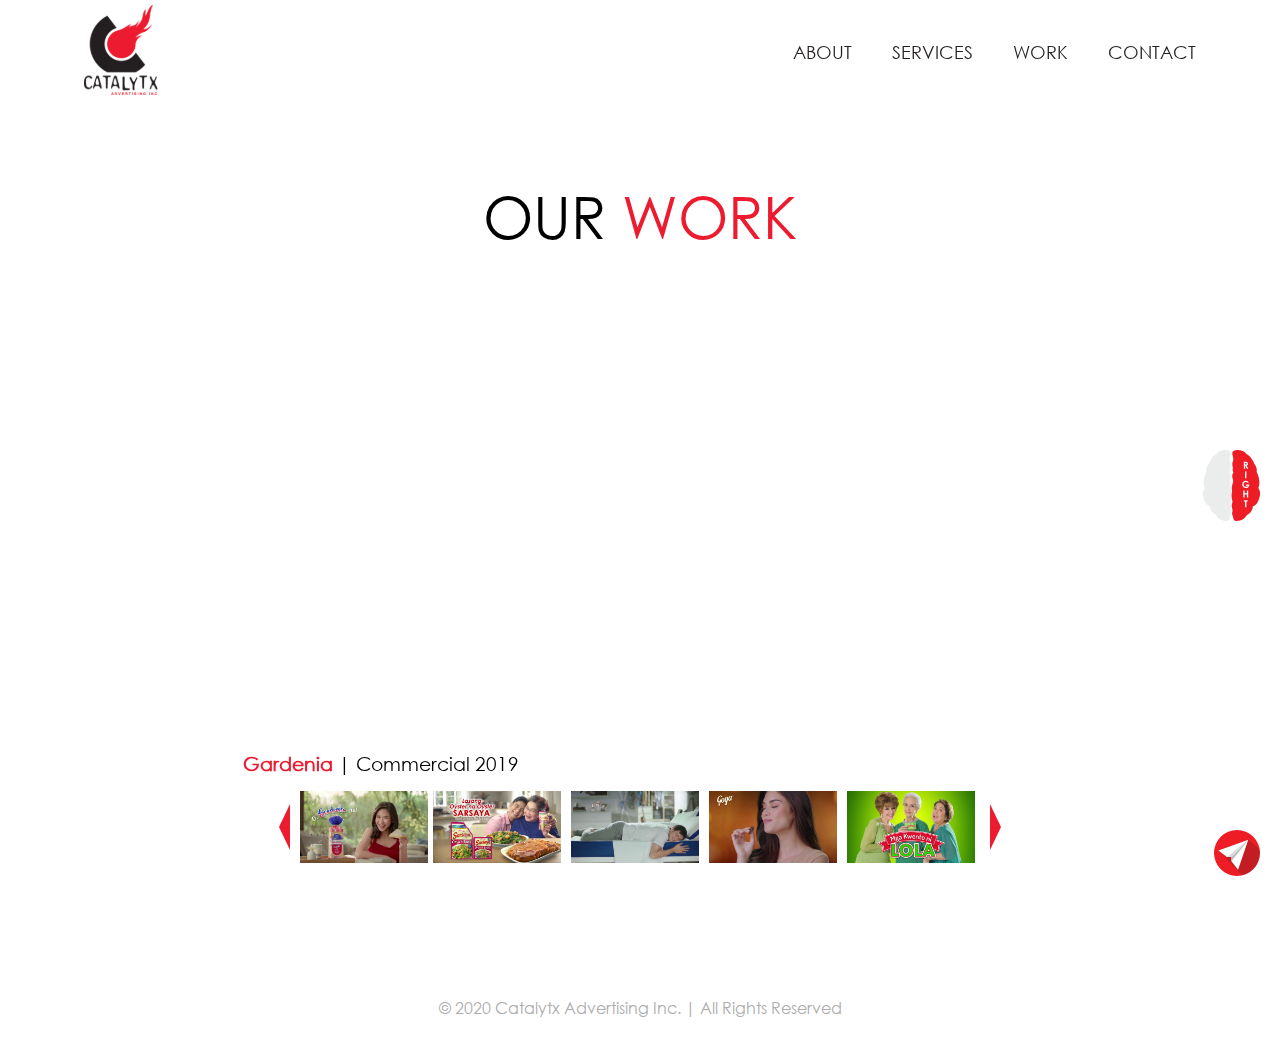
<file: our-work.html>
<!DOCTYPE html>
<html lang="en">
<head>
    <meta charset="UTF-8">
    <meta name="viewport" content="width=device-width, initial-scale=1.0">
    <title>Our work | Catalytx</title>
    <meta name="description" content="Featured TV Commercial"/>

    <link rel="shortcut icon" type="image/png" href="images/fav.png" />
    <link rel="stylesheet" href="css/style.css">
</head>
 <body>
    <div class="wrap">

        <header class="header">
            <div class="container">
                <div class="row">
                    <nav class="nav">
                        <a class="nav__logo" href="index.html"><img class="nav__logo__img" src="images/logo-catalytx.svg" alt="Catalytx"></a>
                        
                        <ul class="nav__list">
                            <li class="nav__list__item"><a class="nav__link" href="about.html">About</a></li>
                            <li class="nav__list__item"><a class="nav__link" href="what-we-do.html">Services</a></li>
                            <li class="nav__list__item"><a class="nav__link" href="our-work.html">Work</a></li>
                            <li class="nav__list__item"><a class="nav__link" href="contact.html">Contact</a></li>
                        </ul>
                        <a href="#" class="mobile-nav--trigger"><span class="mobile-nav"></span></a>
                    </nav>
                </div>
            </div>
        </header>

        <section class="section work__content" data-aos="zoom-in" data-aos-offset="500" data-aos-duration="500">

            <div class="container">

                <div class="row">

                       <h1 class="h1--pageheading h1--pageheading--center">Our <span class="h1--pageheading--color">work</span></h1>
                        
                       <div class="work__video">


                            <div class="work__item">
                                <div class='embed-container'><iframe class="work__iframe"  src='https://www.youtube.com/embed/DZu_tqWfc7M' frameborder='0' allowfullscreen></iframe></div>
                                <h2 class="work__title"><span class="span--red work__title--strong">Gardenia</span> | Commercial 2019</h2>
                            </div>

                            <div class="work__item">
                                <div class='embed-container'><iframe class="work__iframe"  src='https://www.youtube.com/embed/N7lSfDyvvbU' frameborder='0' allowfullscreen></iframe></div>
                                <h2 class="work__title"><span class="span--red work__title--strong">Ajinomoto</span> | Lasang Oyster na Oyster, Sarsaya®! </h2>
                            </div>

                            <div class="work__item">
                                <div class='embed-container'><iframe class="work__iframe"  src='https://www.youtube.com/embed/eUt8sgETthI' frameborder='0' allowfullscreen></iframe></div>
                                <h2 class="work__title"><span class="span--red work__title--strong">Uratex</span> | The One</h2>
                            </div>

                            <div class="work__item">
                                <div class='embed-container'><iframe class="work__iframe"  src='https://www.youtube.com/embed/YcK_2gMC8dY' frameborder='0' allowfullscreen></iframe></div>
                                <h2 class="work__title"><span class="span--red work__title--strong">Goya</span> | Goya Chocolates 2018 TVC ft. Pia Wurtzbach</h2>
                            </div>

                            <div class="work__item">
                                <div class='embed-container'><iframe class="work__iframe"  src='https://www.youtube.com/embed/v_PmymUKyb4' frameborder='0' allowfullscreen></iframe></div>
                                <h2 class="work__title"><span class="span--red work__title--strong">Lola Remedios</span> | League of Lolas TVC 30s Omnibus</h2>
                            </div>
                        </div>

                       <div class="work__thumbnail">
                            <a href="#" id="prev"  class="work__arrow"><img src="images/arrow-red-left.svg" alt="Left"></a>
                            <a href="#" id="goto-slide1" class="work__  link"><img class="work__thumbnail__img" src="images/thumbnail-video-gardenia.jpg" alt="Gardenia"></a>
                            <a href="#" id="goto-slide2" class="work__link"><img class="work__thumbnail__img" src="images/thumbnail-video-sarsaya.jpg" alt="Sarsay"></a>
                            <a href="#" id="goto-slide3" class="work__link"><img class="work__thumbnail__img" src="images/thumbnail-video-uratex.jpg" alt="Uratex"></a>
                            <a href="#" id="goto-slide4" class="work__link"><img class="work__thumbnail__img" src="images/thumbnail-video-goya.jpg" alt="Goya"></a>
                            <a href="#" id="goto-slide5" class="work__link"><img class="work__thumbnail__img" src="images/thumbnail-video-lola-remedios.jpg" alt="Lola Remedios"></a>
                            <a href="#" id="next" class="work__arrow"><img src="images/arrow-red-right.svg" alt="Right"></a>
                       </div>
                           
                       </div>

                </div>
            </div>
        </section>

        <div class="container-indicator container-indicator--center">
            <a class="rl-indicator rl-indicator--right" href="clients.html"><img src="images/icon-right-brain.svg" alt="Right"></a>
        </div>


        <a href="#" class="chat"><img src="images/icon-chat.svg" alt="Chat"></a>


        <footer class="footer">
            <p class="footer__p">© 2020 Catalytx Advertising Inc. | All Rights Reserved</p>
        </footer>




    </div>


    <script src="js/jquery.js"></script>

    <script src="js/aos.js"></script>

    <script src="js/jquery.cycle.all.js"></script>
    <script src="js/chili-1.7.pack.js"></script>


    <script src="js/main.js"></script>



</body>
</html>
</file>
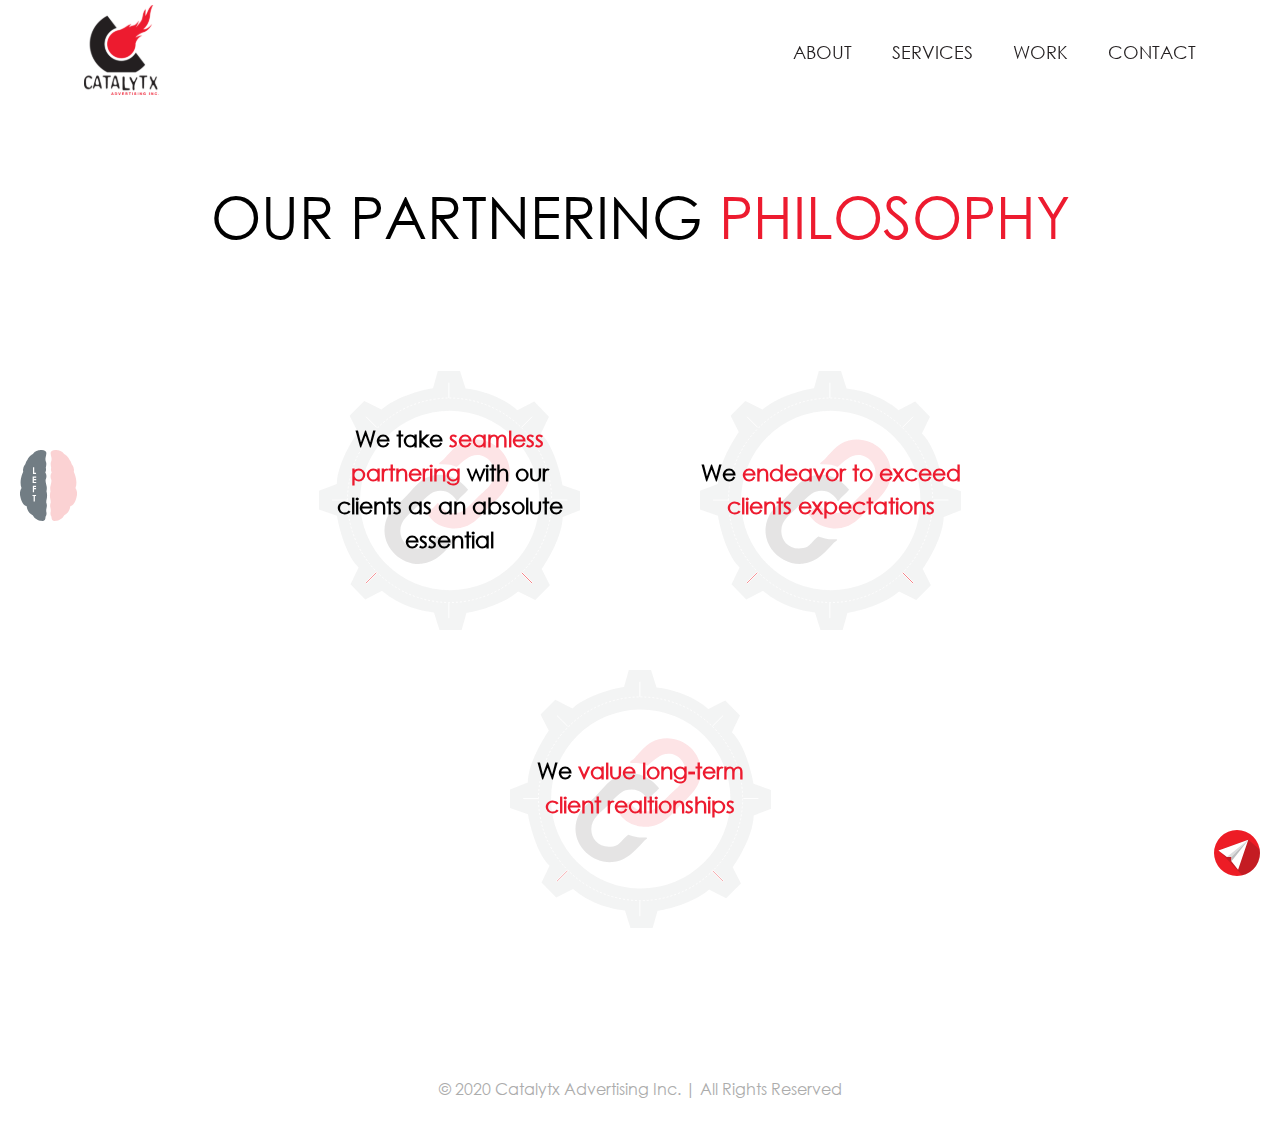
<file: philosophy.html>
<!DOCTYPE html>
<html lang="en">
<head>
    <meta charset="UTF-8">
    <meta name="viewport" content="width=device-width, initial-scale=1.0">
    <title>Our Partnering Philosophy | Catalytx</title>
    <meta name="description" content="We take seamless partnering with our clients as an absolute essential."/>

    <link rel="shortcut icon" type="image/png" href="images/fav.png" />
    <link rel="stylesheet" href="css/style.css">
</head>
 <body>
    <div class="wrap">

        <header class="header">
            <div class="container">
                <div class="row">
                    <nav class="nav">
                        <a class="nav__logo" href="index.html"><img class="nav__logo__img" src="images/logo-catalytx.svg" alt="Catalytx"></a>
                        
                        <ul class="nav__list">
                            <li class="nav__list__item"><a class="nav__link" href="about.html">About</a></li>
                            <li class="nav__list__item"><a class="nav__link" href="what-we-do.html">Services</a></li>
                            <li class="nav__list__item"><a class="nav__link" href="our-work.html">Work</a></li>
                            <li class="nav__list__item"><a class="nav__link" href="contact.html">Contact</a></li>
                        </ul>
                        <a href="#" class="mobile-nav--trigger"><span class="mobile-nav"></span></a>
                    </nav>
                </div>
            </div>
        </header>

        <section class="section" data-aos="zoom-in" data-aos-offset="500" data-aos-duration="500">

            <div class="container">

                <div class="row">

                    <div class="philosophy__content">
                       <h1 class="h1--pageheading h1--pageheading--center">Our partnering <span class="h1--pageheading--color">philosophy</span></h1>

                       <div class="col__container philosphy">
                            <div class="philosophy__item">
                                <p class="p--medium p--bold">We take <span class="span--text-red">seamless partnering</span> with our clients as an absolute essential</p>
                            </div>
                            <div class="philosophy__item">
                                <p class="p--medium p--bold">We <span class="span--text-red">endeavor to exceed clients expectations</span></p>
                            </div>
                            <div class="philosophy__item">
                                <p class="p--medium p--bold">We <span class="span--text-red">value long-term client realtionships</span></p>
                            </div>
                           
                       </div>
                    </div>
                </div>
            </div>
        </section>

        <div class="container-indicator container-indicator--center">
            <a class="rl-indicator rl-indicator--left" href="our-team.html"><img src="images/icon-left-brain.svg" alt="Left"></a>
        </div>


        <a href="#" class="chat"><img src="images/icon-chat.svg" alt="Chat"></a>


        <footer class="footer">
            <p class="footer__p">© 2020 Catalytx Advertising Inc. | All Rights Reserved</p>
        </footer>




    </div>

    <script src="js/jquery.js"></script>

    <script src="js/aos.js"></script>

    <script src="js/main.js"></script>


  


</body>
</html>
</file>
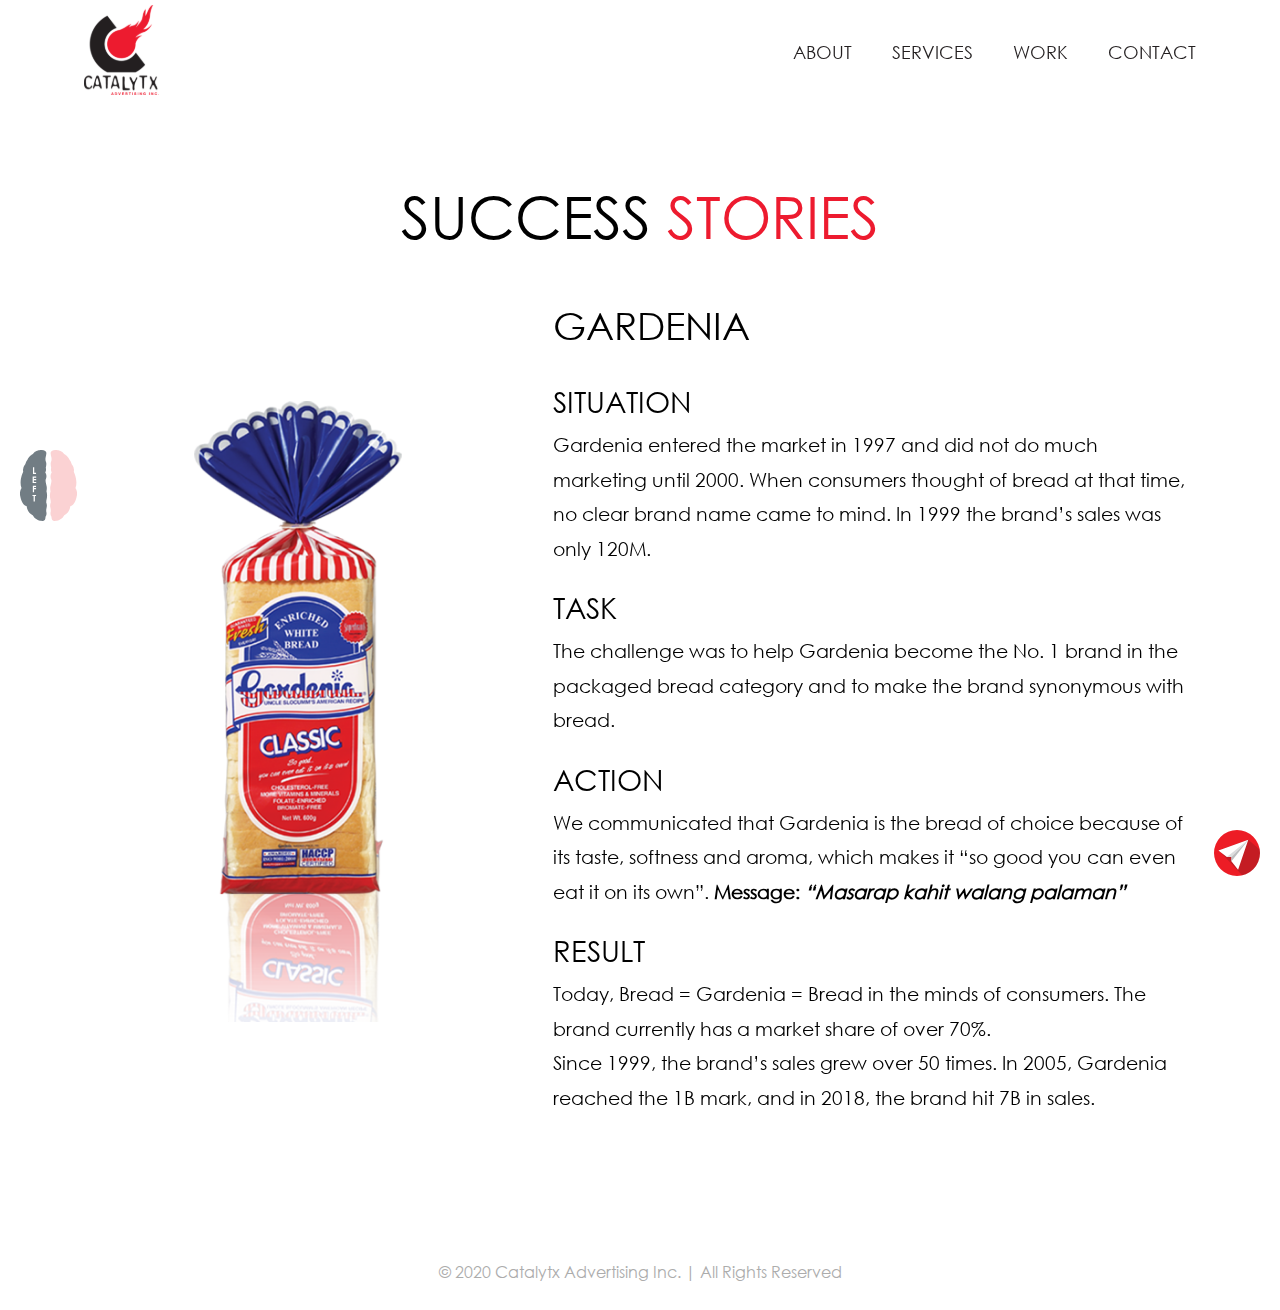
<file: success-stories-gardenia.html>
<!DOCTYPE html>
<html lang="en">
<head>
    <meta charset="UTF-8">
    <meta name="viewport" content="width=device-width, initial-scale=1.0">
    <title>Gardenia Success Stories | Catalytx</title>
    <meta name="description" content="Gardenia success stories."/>

    <link rel="shortcut icon" type="image/png" href="images/fav.png" />
    <link rel="stylesheet" href="css/style.css">
</head>
 <body>
    <div class="wrap">

        <header class="header">
            <div class="container">
                <div class="row">
                    <nav class="nav">
                        <a class="nav__logo" href="index.html"><img class="nav__logo__img" src="images/logo-catalytx.svg" alt="Catalytx"></a>
                        
                        <ul class="nav__list">
                            <li class="nav__list__item"><a class="nav__link" href="about.html">About</a></li>
                            <li class="nav__list__item"><a class="nav__link" href="what-we-do.html">Services</a></li>
                            <li class="nav__list__item"><a class="nav__link" href="our-work.html">Work</a></li>
                            <li class="nav__list__item"><a class="nav__link" href="contact.html">Contact</a></li>
                        </ul>
                        <a href="#" class="mobile-nav--trigger"><span class="mobile-nav"></span></a>
                    </nav>

                </div>
            </div>
        </header>

        <section class="section" data-aos="zoom-in" data-aos-offset="500" data-aos-duration="500">

            <div class="container">

                <div class="row">
                   
                  <h1 class="h1--pageheading h1--pageheading--center">Success <span class="h1--pageheading--color">stories</span></h1>

                  <div class="success-stories">

                    <div class="success-stories__image success-stories__image--center">
                            <img class="success-stories__image--gardenia" src="images/product-gardenia.png" alt="Gardenia">
                        </div>

                        <div class="success-stories__text">
                            <h2 class="success-stories__h2">GARDENIA</h2>

                            <h3 class="success-stories__h3">SITUATION</h3>
                            <p class="success-stories__p">Gardenia entered the market in 1997 and did not do much marketing until 2000. When consumers thought of bread at that time, no clear brand name came to mind. In 1999 the brand’s sales was only 120M. </p>

                            <h3 class="success-stories__h3">TASK</h3>
                            <p  class="success-stories__p">The challenge was to help Gardenia become the No. 1 brand in the packaged bread category and to make the brand synonymous with bread.</p>

                            <h3 class="success-stories__h3">ACTION</h3>
                            <p class="success-stories__p">We communicated that Gardenia is the bread of choice because of its taste, softness and aroma, which makes it “so good you can even eat it on its own”. <strong>Message: <i>“Masarap kahit walang palaman”</i></strong></p>

                            <h3 class="success-stories__h3">RESULT</h3>
                            <p class="success-stories__p">Today, Bread = Gardenia = Bread in the minds of consumers. The brand currently has a market share of over 70%.<br>
                                Since 1999, the brand’s sales grew over 50 times. In 2005, Gardenia reached the 1B mark, and in 2018, the brand hit 7B in sales. </p>
                        </div>

                  </div>
                    
                </div>

            </div>

        </section>

        <div class="container-indicator container-indicator--center">
            <a class="rl-indicator rl-indicator--left" href="success-stories-thunderbird.html"><img src="images/icon-left-brain.svg" alt="Left"></a>
        </div>

        <a href="#" class="chat"><img src="images/icon-chat.svg" alt="Chat"></a>


        <footer class="footer">
            <p class="footer__p">© 2020 Catalytx Advertising Inc. | All Rights Reserved</p>
        </footer>




    </div>

    <script src="js/jquery.js"></script>

    <script src="js/aos.js"></script>

    <script src="js/main.js"></script>


  


</body>
</html>
</file>
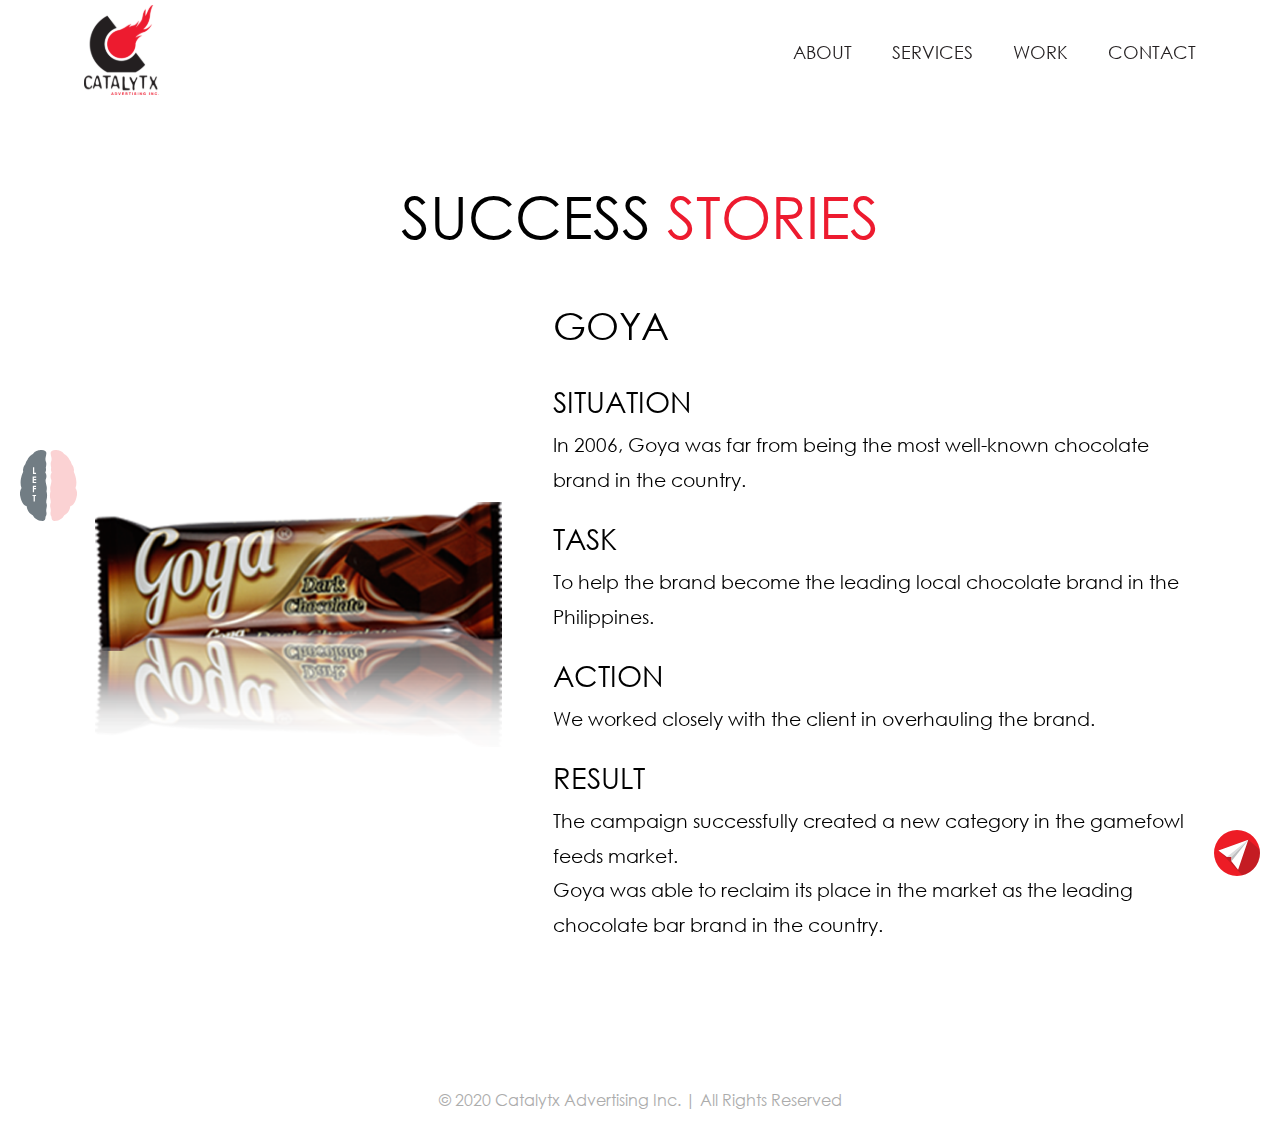
<file: success-stories-goya.html>
<!DOCTYPE html>
<html lang="en">
<head>
    <meta charset="UTF-8">
    <meta name="viewport" content="width=device-width, initial-scale=1.0">
    <title>Goya Success Stories | Catalytx</title>
    <meta name="description" content="Goya success stories."/>

 <link rel="shortcut icon" type="image/png" href="images/fav.png" />
    <link rel="stylesheet" href="css/style.css">
</head>
 <body>

    <div class="wrap">

        <header class="header">
            <div class="container">
                <div class="row">
                    <nav class="nav">
                        <a class="nav__logo" href="index.html"><img class="nav__logo__img" src="images/logo-catalytx.svg" alt="Catalytx"></a>
                        
                        <ul class="nav__list">
                            <li class="nav__list__item"><a class="nav__link" href="about.html">About</a></li>
                            <li class="nav__list__item"><a class="nav__link" href="what-we-do.html">Services</a></li>
                            <li class="nav__list__item"><a class="nav__link" href="our-work.html">Work</a></li>
                            <li class="nav__list__item"><a class="nav__link" href="contact.html">Contact</a></li>
                        </ul>
                        <a href="#" class="mobile-nav--trigger"><span class="mobile-nav"></span></a>
                    </nav>
                </div>
            </div>
        </header>

        <section class="section" data-aos="zoom-in" data-aos-offset="500" data-aos-duration="500">

            <div class="container">

                <div class="row">
                   
                  <h1 class="h1--pageheading h1--pageheading--center">Success <span class="h1--pageheading--color">stories</span></h1>

                  <div class="success-stories">

                    <div class="success-stories__image success-stories__image--center success-stories--full-width">
                            <img class="success-stories__image--goya" src="images/product-goya.png" alt="GOYA">
                        </div>

                        <div class="success-stories__text success-stories--full-width">
                            <h2 class="success-stories__h2">GOYA</h2>

                            <h3 class="success-stories__h3">SITUATION</h3>
                            <p class="success-stories__p">In 2006, Goya was far from being the most well-known chocolate brand in the country. </p>

                            <h3 class="success-stories__h3">TASK</h3>
                            <p  class="success-stories__p">To help the brand become the leading local chocolate brand in the Philippines.</p>

                            <h3 class="success-stories__h3">ACTION</h3>
                            <p class="success-stories__p">We worked closely with the client in overhauling the brand.</p>

                            <h3 class="success-stories__h3">RESULT</h3>
                            <p class="success-stories__p">The campaign successfully created a new category in the gamefowl feeds market.<br>
                                Goya was able to reclaim its place in the market as the leading chocolate bar brand in the country.</p>
                        </div>
                  </div> 
                </div>
            </div>
        </section>


        <div class="container-indicator container-indicator--center">
            <a class="rl-indicator rl-indicator--left" href="contact.html"><img src="images/icon-left-brain.svg" alt="Left"></a>
        </div>


        <a href="#" class="chat"><img src="images/icon-chat.svg" alt="Chat"></a>


        <footer class="footer">
            <p class="footer__p">© 2020 Catalytx Advertising Inc. | All Rights Reserved</p>
        </footer>




    </div>

    <script src="js/jquery.js"></script>

    <script src="js/aos.js"></script>

    <script src="js/main.js"></script>


  


</body>
</html>
</file>
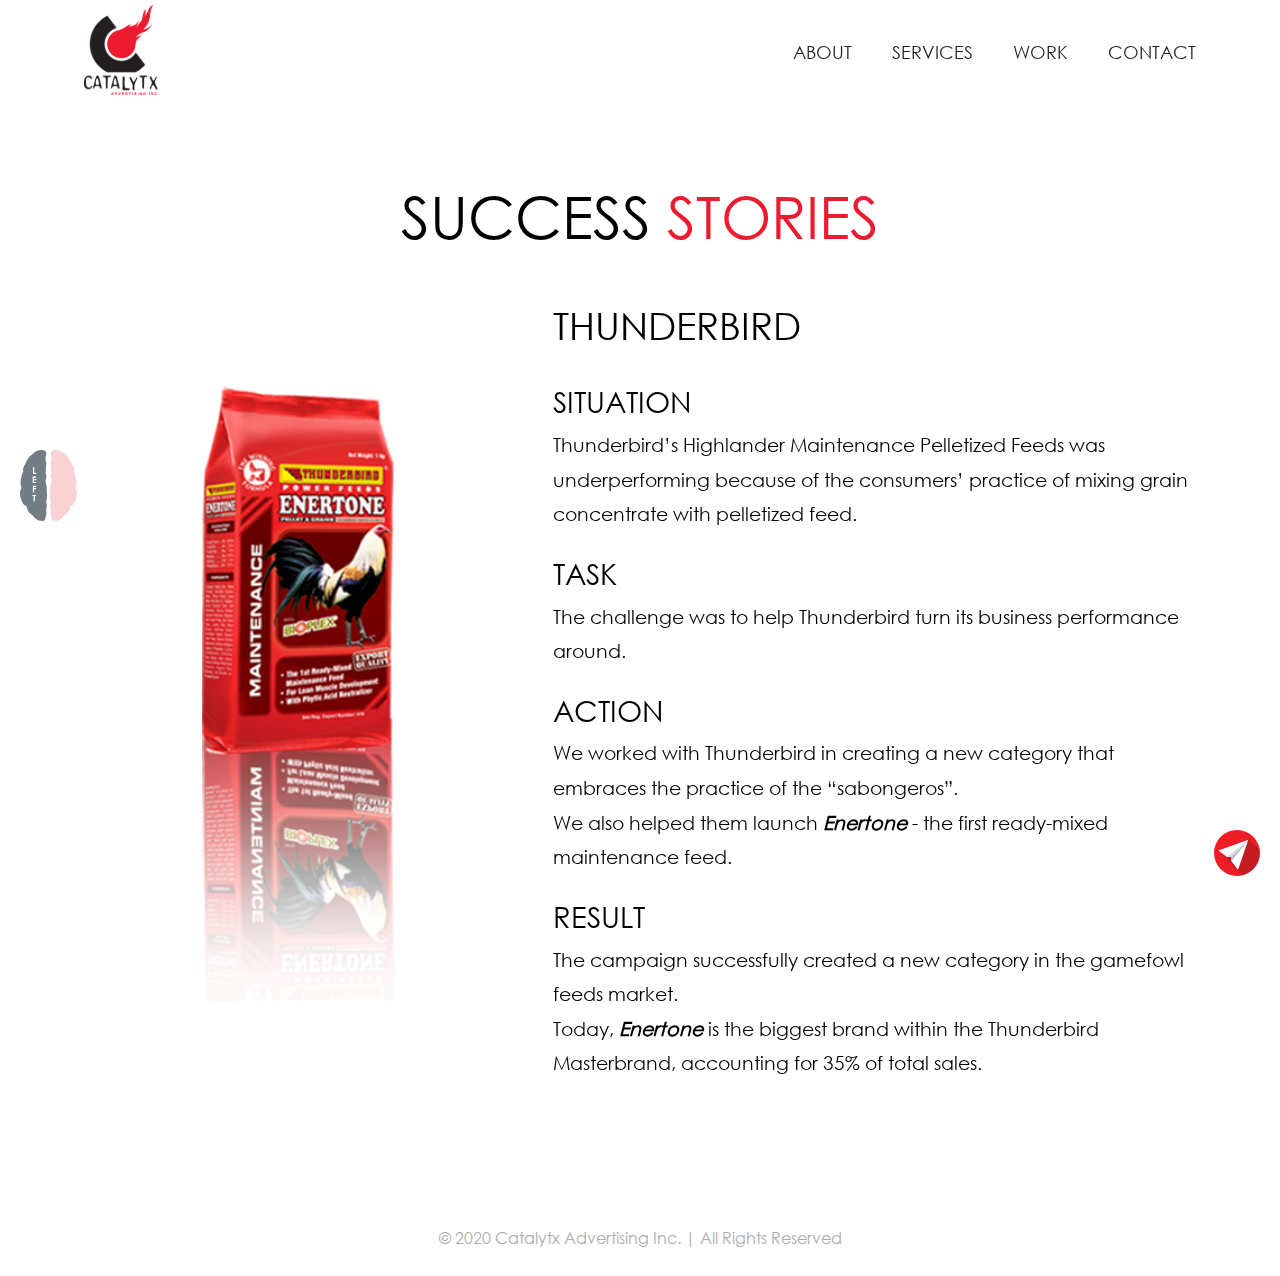
<file: success-stories-thunderbird.html>
<!DOCTYPE html>
<html lang="en">
<head>
    <meta charset="UTF-8">
    <meta name="viewport" content="width=device-width, initial-scale=1.0">
    <title>Thunderbird Success Stories | Catalytx</title>
    <meta name="description" content="Thunderbird success stories."/>

    <link rel="shortcut icon" type="image/png" href="images/fav.png" />
    <link rel="stylesheet" href="css/style.css">
</head>
 <body>
    <div class="wrap">

        <header class="header">
            <div class="container">
                <div class="row">
                    <nav class="nav">
                        <a class="nav__logo" href="index.html"><img class="nav__logo__img" src="images/logo-catalytx.svg" alt="Catalytx"></a>
                        
                        <ul class="nav__list">
                            <li class="nav__list__item"><a class="nav__link" href="about.html">About</a></li>
                            <li class="nav__list__item"><a class="nav__link" href="what-we-do.html">Services</a></li>
                            <li class="nav__list__item"><a class="nav__link" href="our-work.html">Work</a></li>
                            <li class="nav__list__item"><a class="nav__link" href="contact.html">Contact</a></li>
                        </ul>
                        <a href="#" class="mobile-nav--trigger"><span class="mobile-nav"></span></a>
                    </nav>

                </div>
            </div>
        </header>

        <section class="section" data-aos="zoom-in" data-aos-offset="500" data-aos-duration="500">

            <div class="container">

                <div class="row">
                   
                  <h1 class="h1--pageheading h1--pageheading--center">Success <span class="h1--pageheading--color">stories</span></h1>

                  <div class="success-stories">

                        <div class="success-stories__image success-stories__image--center">
                            <img class="success-stories__image--thunderbird" src="images/product-thunderbird.png" alt="Thunderbird">
                        </div>

                        <div class="success-stories__text">
                            <h2 class="success-stories__h2">THUNDERBIRD</h2>

                            <h3 class="success-stories__h3">SITUATION</h3>
                            <p class="success-stories__p">Thunderbird’s Highlander Maintenance Pelletized Feeds was underperforming because of the consumers’ practice of mixing grain concentrate with pelletized feed.</p>

                            <h3 class="success-stories__h3">TASK</h3>
                            <p  class="success-stories__p">The challenge was to help Thunderbird turn its business performance around.</p>

                            <h3 class="success-stories__h3">ACTION</h3>
                            <p class="success-stories__p">We worked with Thunderbird in creating a new category that embraces the practice of the “sabongeros”.
                                <br>We also helped them launch <strong><i>Enertone </i></strong>- the first ready-mixed maintenance feed.</p>
                       
                            <h3 class="success-stories__h3">RESULT</h3>
                            <p  class="success-stories__p">The campaign successfully created a new category in the gamefowl feeds market.<br>Today, <strong><i>Enertone </i></strong> is the biggest brand within the Thunderbird Masterbrand, accounting for 35% of total sales.</p>

                        
                        </div>

                  </div>
                </div>
            </div>
        </section>

        <div class="container-indicator container-indicator--center">
            <a class="rl-indicator rl-indicator--left" href="success-stories-goya.html"><img src="images/icon-left-brain.svg" alt="Left"></a>
        </div>


        <a href="#" class="chat"><img src="images/icon-chat.svg" alt="Chat"></a>


        <footer class="footer">
            <p class="footer__p">© 2020 Catalytx Advertising Inc. | All Rights Reserved</p>
        </footer>




    </div>

    <script src="js/jquery.js"></script>

    <script src="js/aos.js"></script>

    <script src="js/main.js"></script>


  


</body>
</html>
</file>
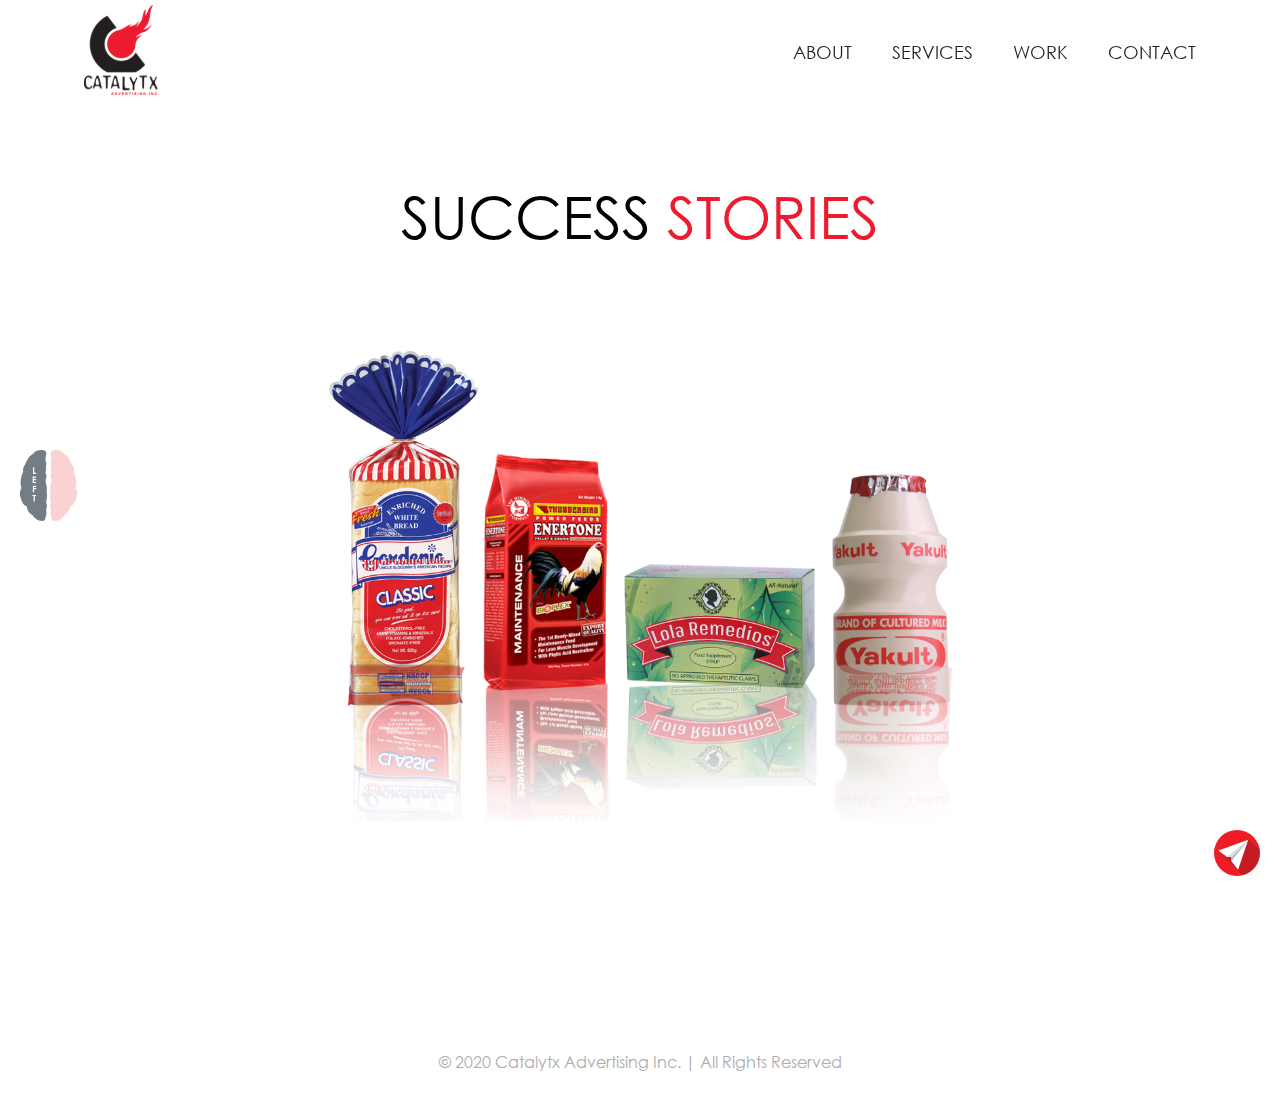
<file: success-stories.html>
<!DOCTYPE html>
<html lang="en">
<head>
    <meta charset="UTF-8">
    <meta name="viewport" content="width=device-width, initial-scale=1.0">
    <title>Success Stories | Catalytx</title>
    <meta name="description" content="Brand success stories."/>


 <link rel="shortcut icon" type="image/png" href="images/fav.png" />
    <link rel="stylesheet" href="css/style.css">
</head>
 <body>
    <div class="wrap">

        <header class="header">
            <div class="container">
                <div class="row">
                    <nav class="nav">
                        <a class="nav__logo" href="index.html"><img class="nav__logo__img" src="images/logo-catalytx.svg" alt="Catalytx"></a>
                        
                        <ul class="nav__list">
                            <li class="nav__list__item"><a class="nav__link" href="about.html">About</a></li>
                            <li class="nav__list__item"><a class="nav__link" href="what-we-do.html">Services</a></li>
                            <li class="nav__list__item"><a class="nav__link" href="our-work.html">Work</a></li>
                            <li class="nav__list__item"><a class="nav__link" href="contact.html">Contact</a></li>
                        </ul>
                        <a href="#" class="mobile-nav--trigger"><span class="mobile-nav"></span></a>
                    </nav>

                </div>
            </div>
        </header>

        <section class="section" data-aos="zoom-in" data-aos-offset="500" data-aos-duration="500">

            <div class="container">

                <div class="row">

                    <div class="success-stories__content">
                       <h1 class="h1--pageheading h1--pageheading--center">Success <span class="h1--pageheading--color">stories</span></h1>


                       <div class="col__container">
                            <img class="responsive--mobile-only" src="images/products-success-stories.jpg" alt="Products success stories">
                       </div>
                       
                    </div>

                </div>

            </div>

        </section>

        <div class="container-indicator container-indicator--center">
            <a class="rl-indicator rl-indicator--left" href="success-stories-gardenia.html"><img src="images/icon-left-brain.svg" alt="Left"></a>
        </div>


        <a href="#" class="chat"><img src="images/icon-chat.svg" alt="Chat"></a>


        <footer class="footer">
            <p class="footer__p">© 2020 Catalytx Advertising Inc. | All Rights Reserved</p>
        </footer>




    </div>

    <script src="js/jquery.js"></script>

    <script src="js/aos.js"></script>

    <script src="js/main.js"></script>


  


</body>
</html>
</file>
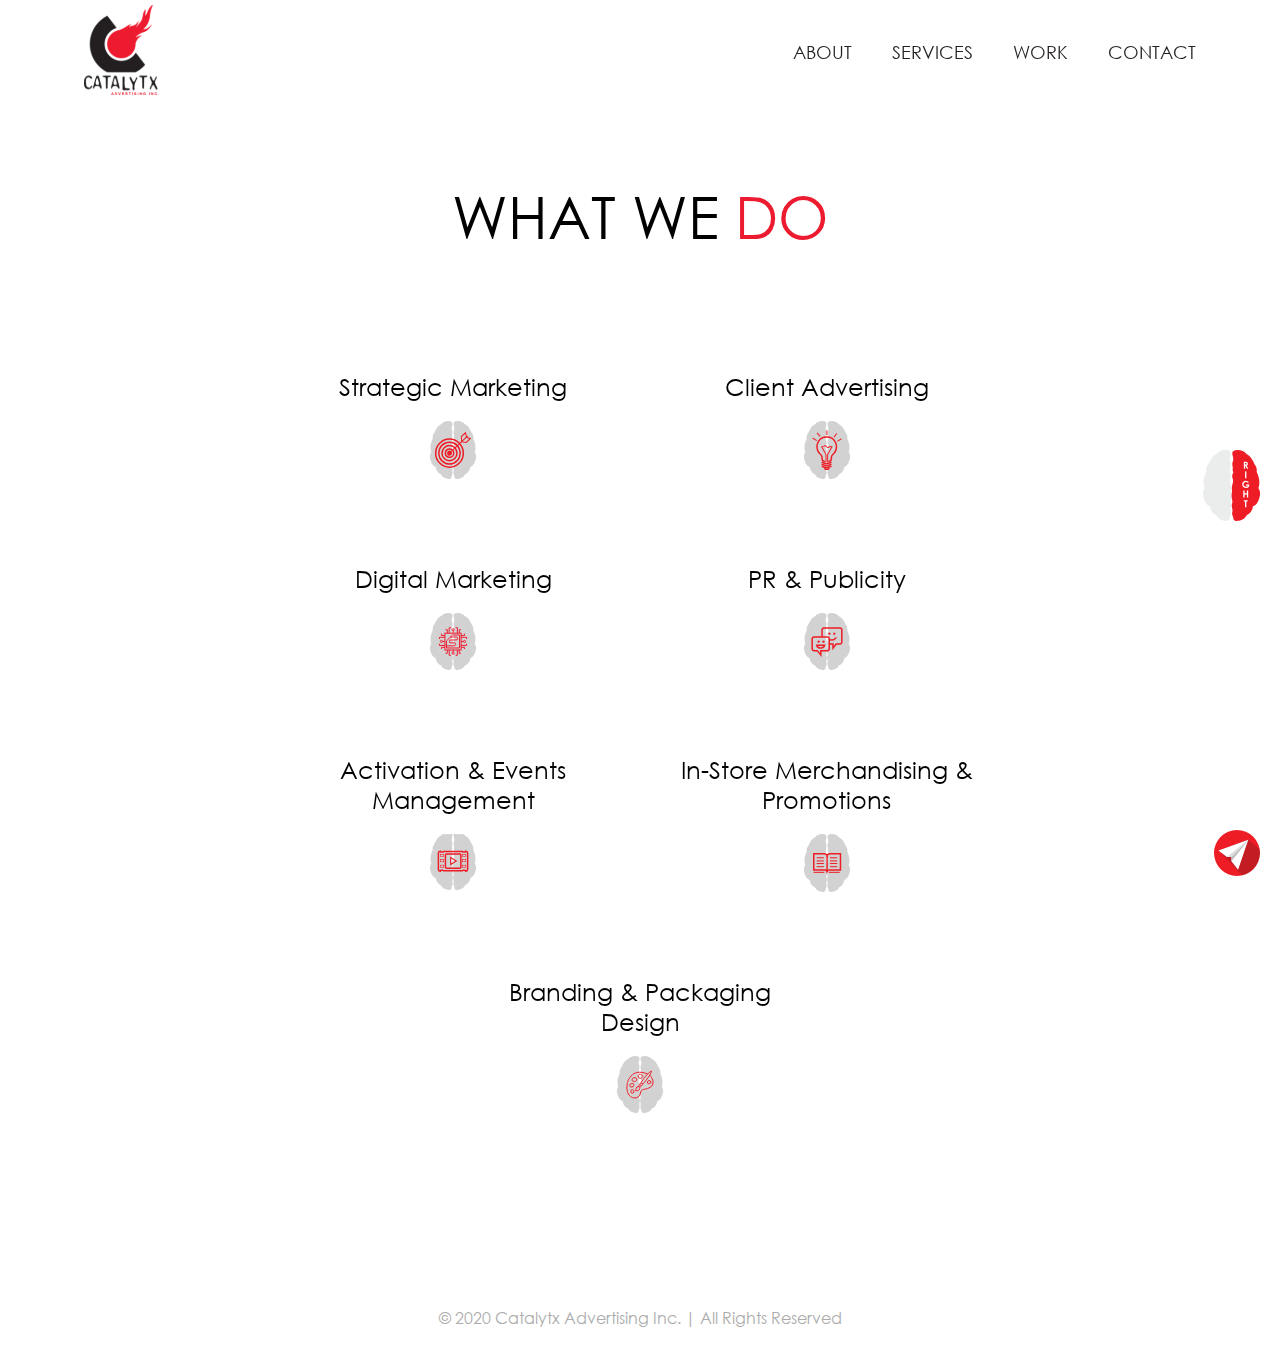
<file: what-we-do.html>
<!DOCTYPE html>
<html lang="en">
<head>
    <meta charset="UTF-8">
    <meta name="viewport" content="width=device-width, initial-scale=1.0"> 
    <title>What we do | Catalytx</title>
    <meta name="description" content="We do Strategic Marketing, Client Advertising, Digital Marketing, PR & Publicity, Activation & Events Management, In-Store Merchandising & Promotions, and Branding & Packaging Design"/>

    <link rel="shortcut icon" type="image/png" href="images/fav.png" />
    <link rel="stylesheet" href="css/style.css">
</head>
 <body>
    <div class="wrap">

        <header class="header">
            <div class="container">
                <div class="row">
                    <nav class="nav">
                        <a class="nav__logo" href="index.html"><img class="nav__logo__img" src="images/logo-catalytx.svg" alt="Catalytx"></a>
                        
                        <ul class="nav__list">
                            <li class="nav__list__item"><a class="nav__link" href="about.html">About</a></li>
                            <li class="nav__list__item"><a class="nav__link" href="what-we-do.html">Services</a></li>
                            <li class="nav__list__item"><a class="nav__link" href="our-work.html">Work</a></li>
                            <li class="nav__list__item"><a class="nav__link" href="contact.html">Contact</a></li>
                        </ul>
                        <a href="#" class="mobile-nav--trigger"><span class="mobile-nav"></span></a>
                    </nav>
                </div>
            </div>
        </header>

        <section class="section" data-aos="zoom-in" data-aos-offset="500" data-aos-duration="500">

            <div class="container">

                <div class="row">

                    <div class="what-we-do__content">
                       <h1 class="h1--pageheading h1--pageheading--center">What we <span class="h1--pageheading--color">do</span></h1>


                       <div class="col__container">
                            <div class="col__item">
                                <h2 class="what-we-do__h2">Strategic Marketing</h2>
                                <img src="images/icon-strategic-marketing.svg">
                            </div>

                            <div class="col__item">
                                <h2 class="what-we-do__h2">Client Advertising</h2>
                                <img src="images/icon-client-advertising.svg">
                            </div>

                            <div class="col__item">
                                <h2 class="what-we-do__h2">Digital Marketing</h2>
                                <img src="images/icon-digital-marketing.svg">
                            </div>

                            <div class="col__item">
                                <h2 class="what-we-do__h2">PR & Publicity</h2>
                                <img src="images/icon-pr-and-publicity.svg">
                            </div>

                            <div class="col__item">
                                <h2 class="what-we-do__h2">Activation & Events 
                                    Management</h2>
                                <img src="images/icon-activation-event-management.svg">
                            </div>

                            <div class="col__item">
                                <h2 class="what-we-do__h2">In-Store Merchandising & Promotions</h2>
                                <img src="images/icon-in-store-promotion.svg">
                            </div>

                            <div class="col__item">
                                <h2 class="what-we-do__h2">Branding & Packaging Design</h2>
                                <img src="images/icon-branding-packaging.svg">
                            </div>
                           
                       </div>
                    </div>
                </div>
            </div>
        </section>

        <div class="container-indicator container-indicator--center">
            <a class="rl-indicator rl-indicator--right" href="our-work.html"><img src="images/icon-right-brain.svg" alt="Right"></a>
        </div>



        <a href="#" class="chat"><img src="images/icon-chat.svg" alt="Chat"></a>


        <footer class="footer">
            <p class="footer__p">© 2020 Catalytx Advertising Inc. | All Rights Reserved</p>
        </footer>




    </div>

    <script src="js/jquery.js"></script>

    <script src="js/aos.js"></script>

    <script src="js/main.js"></script>


  


</body>
</html>
</file>
<file: css/style.css>
*{margin:0;padding:0;box-sizing:border-box}body{overflow-x:hidden}a{text-decoration:none}@font-face{font-family:'Gothic';src:url(../font/GOTHIC.TTF)}@font-face{font-family:'GothicBold';src:url(../font/GOTHICB.TTF)}@font-face{font-family:'GothicItalic';src:url(../font/GOTHICI.TTF)}@font-face{font-family:'GothicBoldItalic';src:url(../font/GOTHICBI.TTF)}body{font-family:"Gothic",sans-serif;font-size:16px}p{margin-bottom:18px}h1,h2,h3,h4,h5{font-family:"Gothic",sans-serif;font-weight:normal}h2{font-size:2.5em}h3{font-size:1.6em}.h1--pageheading{font-size:3.6em;text-transform:uppercase;margin-bottom:40px}.h1--pageheading--color{color:#ED1B2F}.h1--pageheading--center{text-align:center}@media only screen and (max-width: 1024px){.h1--pageheading{font-size:3em;margin-bottom:30px}}@media only screen and (max-width: tablet){.h1--pageheading{font-size:3em;margin-bottom:30px}}@media only screen and (max-width: 600px){.h1--pageheading{margin-top:40px;font-size:2.2em;margin-bottom:20px}}@media only screen and (max-width: mobile){.h1--pageheading{margin-top:40px;font-size:2.2em;margin-bottom:20px}}.p{font-size:16px;font-weight:normal;line-height:26px}.p--red{color:#ED1B2F}.p--big{font-size:1.5em;line-height:1.5em;margin-bottom:1em}@media only screen and (max-width: 1024px){.p--big{font-size:1.4em}}@media only screen and (max-width: tablet){.p--big{font-size:1.4em}}@media only screen and (max-width: 600px){.p--big{font-size:1em}}@media only screen and (max-width: mobile){.p--big{font-size:1em}}.p--medium{font-size:1.4em;line-height:1.5em;margin-bottom:1em}.p--bold{font-weight:bold}.p__quote{color:white;font-size:3em;line-height:1.5em;margin-bottom:1em}@media only screen and (max-width: 1920px){.p__quote{font-size:2em}}@media only screen and (max-width: 1024px){.p__quote{font-size:1.5em;text-align:center}}@media only screen and (max-width: tablet){.p__quote{font-size:1.5em;text-align:center}}@media only screen and (max-width: 600px){.p__quote{font-size:1em;text-align:center}}@media only screen and (max-width: mobile){.p__quote{font-size:1em;text-align:center}}.p__by{color:#ED1B2F;font-size:3em;text-align:right}@media only screen and (max-width: 1024px){.p__by{font-size:1.8em;margin-bottom:0.5em;text-align:right}}@media only screen and (max-width: tablet){.p__by{font-size:1.8em;margin-bottom:0.5em;text-align:right}}@media only screen and (max-width: 600px){.p__by{font-size:1.3em;text-align:center}}@media only screen and (max-width: mobile){.p__by{font-size:1.3em;text-align:center}}.p__by span{color:white;font-size:0.5em}.span--text-red{color:#ED1B2F}.home__h1{font-size:6em;font-family:"Gothic",sans-serif;font-weight:normal;line-height:0.7em;letter-spacing:14px}.home__h1 span{font-size:60px}@media only screen and (max-width: 600px){.home__h1 span{font-size:30px}}@media only screen and (max-width: mobile){.home__h1 span{font-size:30px}}@media only screen and (max-width: 600px){.home__h1{font-size:3em}}@media only screen and (max-width: mobile){.home__h1{font-size:3em}}.home__h2{font-family:"GothicBold",sans-serif;font-size:4em}@media only screen and (max-width: 600px){.home__h2{font-size:2em}}@media only screen and (max-width: mobile){.home__h2{font-size:2em}}.what-we-do__h2{font-size:1.5em;font-weight:normal;margin-bottom:20px}@media only screen and (max-width: 1024px){.what-we-do__h2{font-size:1.2em}}@media only screen and (max-width: tablet){.what-we-do__h2{font-size:1.2em}}.success-stories__h2{font-size:2.4em;line-height:1.8em;margin-bottom:1rem}@media only screen and (max-width: 1024px){.success-stories__h2{font-size:1.8em}}@media only screen and (max-width: tablet){.success-stories__h2{font-size:1.8em}}@media only screen and (max-width: 600px){.success-stories__h2{margin-top:30px;text-align:center}}@media only screen and (max-width: mobile){.success-stories__h2{margin-top:30px;text-align:center}}.success-stories__h3{font-size:1.8em;line-height:1.8em}@media only screen and (max-width: 1024px){.success-stories__h3{font-size:1.6em;font-size:1.4em}}@media only screen and (max-width: tablet){.success-stories__h3{font-size:1.6em;font-size:1.4em}}.success-stories__p{font-size:1.2em;line-height:1.8em;margin-bottom:1rem}@media only screen and (max-width: 1024px){.success-stories__p{font-size:1em;line-height:1.6em}}@media only screen and (max-width: tablet){.success-stories__p{font-size:1em;line-height:1.6em}}.contact-info__h2{font-size:1.8em;line-height:2em}.contact-info__p{font-size:1.2em;line-height:1.6em}.text-center{text-align:center}.text-left{text-align:left}.text-right{text-align:left}.responsive__img{width:100%}@media only screen and (max-width: 1024px){.responsive--mobile-only{width:100%}}@media only screen and (max-width: tablet){.responsive--mobile-only{width:100%}}.content-center{display:flex;justify-content:center}.span--red{color:#ED1B2F}.header{background:rgba(255,255,255,0.9);display:flex;justify-content:space-between;align-items:center;padding:5px 0;position:fixed;width:100%;z-index:999}@media only screen and (max-width: 600px){.header{position:absolute}}@media only screen and (max-width: mobile){.header{position:absolute}}@media only screen and (max-width: 1960px){.nav__logo__img{height:90px}}@media only screen and (max-width: 1024px){.nav__logo__img{height:80px}}@media only screen and (max-width: tablet){.nav__logo__img{height:80px}}.viewport{height:100vh}.wrap{overflow:hidden}.container{width:1440px;margin:0 auto}.container--auto{margin:auto}@media only screen and (max-width: 1439px){.container{width:90%}}@media only screen and (max-width: 600px){.container{width:98%}}@media only screen and (max-width: mobile){.container{width:98%}}.row{position:relative;padding:0 20px}@media only screen and (max-width: 600px){.row{padding:0 12px}}@media only screen and (max-width: mobile){.row{padding:0 12px}}.row--flex{display:flex;flex-wrap:wrap}@media only screen and (max-width: 1024px){.row--flex{flex-direction:column}}@media only screen and (max-width: tablet){.row--flex{flex-direction:column}}.row--start{align-items:flex-start}.section{padding-top:180px;display:flex}@media only screen and (max-width: 600px){.section{padding-top:102.52px}}@media only screen and (max-width: mobile){.section{padding-top:102.52px}}.section--brain{padding-top:200px;margin-bottom:200px}@media only screen and (max-width: 600px){.section--brain{padding-top:150px;margin-bottom:-60px}}@media only screen and (max-width: mobile){.section--brain{padding-top:150px;margin-bottom:-60px}}.col__container{padding-top:60px;display:flex;justify-content:center;flex-wrap:wrap}.col__item{text-align:center;margin:20px 20px 60px 20px;width:30%}@media only screen and (max-width: 1024px){.col__item{width:30%}}@media only screen and (max-width: tablet){.col__item{width:30%}}@media only screen and (max-width: 600px){.col__item{width:80%;margin:30px 0}}@media only screen and (max-width: mobile){.col__item{width:80%;margin:30px 0}}.col--2-of-6{width:44%;margin-left:4%;padding:1%}@media only screen and (max-width: 1024px){.col--2-of-6{width:100%;margin-left:0;padding:0}}@media only screen and (max-width: tablet){.col--2-of-6{width:100%;margin-left:0;padding:0}}.footer{text-align:center;color:#ACACAC;padding:10px 0;bottom:0;margin-top:20px;position:fixed;width:100%;background:#fff;z-index:888}.footer--transparent{background:transparent;position:fixed !important}@media only screen and (max-width: 1920px){.footer--transparent{position:relative !important}}@media only screen and (max-width: 600px){.footer--transparent{position:fixed !important}}@media only screen and (max-width: mobile){.footer--transparent{position:fixed !important}}.footer--relative{position:relative}@media only screen and (min-width: 1921){.footer{position:fixed !important}}@media only screen and (max-width: 1920px){.footer{position:relative}}@media only screen and (max-width: 1024px){.footer{position:relative}}@media only screen and (max-width: tablet){.footer{position:relative}}.footer__p{font-size:16px}@media only screen and (max-width: 600px){.footer__p{font-size:12px}}@media only screen and (max-width: mobile){.footer__p{font-size:12px}}@media screen{html:not(.no-js) [data-aos^='fade'][data-aos^='fade']{opacity:0;transition-property:opacity, transform}html:not(.no-js) [data-aos^='fade'][data-aos^='fade'].aos-animate{opacity:1;transform:none}html:not(.no-js) [data-aos='fade-up']{transform:translate3d(0, 100px, 0)}html:not(.no-js) [data-aos='fade-down']{transform:translate3d(0, -100px, 0)}html:not(.no-js) [data-aos='fade-right']{transform:translate3d(-100px, 0, 0)}html:not(.no-js) [data-aos='fade-left']{transform:translate3d(100px, 0, 0)}html:not(.no-js) [data-aos='fade-up-right']{transform:translate3d(-100px, 100px, 0)}html:not(.no-js) [data-aos='fade-up-left']{transform:translate3d(100px, 100px, 0)}html:not(.no-js) [data-aos='fade-down-right']{transform:translate3d(-100px, -100px, 0)}html:not(.no-js) [data-aos='fade-down-left']{transform:translate3d(100px, -100px, 0)}html:not(.no-js) [data-aos='fade-out']{opacity:1;transition-property:opacity}html:not(.no-js) [data-aos='fade-out'].aos-animate{opacity:0}html:not(.no-js) [data-aos^='zoom'][data-aos^='zoom']{opacity:0;transition-property:opacity, transform}html:not(.no-js) [data-aos^='zoom'][data-aos^='zoom'].aos-animate{opacity:1;transform:translate3d(0, 0, 0) scale(1)}html:not(.no-js) [data-aos='zoom-in']{transform:scale(0.6)}html:not(.no-js) [data-aos='zoom-in-up']{transform:translate3d(0, 100px, 0) scale(0.6)}html:not(.no-js) [data-aos='zoom-in-down']{transform:translate3d(0, -100px, 0) scale(0.6)}html:not(.no-js) [data-aos='zoom-in-right']{transform:translate3d(-100px, 0, 0) scale(0.6)}html:not(.no-js) [data-aos='zoom-in-left']{transform:translate3d(100px, 0, 0) scale(0.6)}html:not(.no-js) [data-aos='zoom-out']{transform:scale(1.2)}html:not(.no-js) [data-aos='zoom-out-up']{transform:translate3d(0, 100px, 0) scale(1.2)}html:not(.no-js) [data-aos='zoom-out-down']{transform:translate3d(0, -100px, 0) scale(1.2)}html:not(.no-js) [data-aos='zoom-out-right']{transform:translate3d(-100px, 0, 0) scale(1.2)}html:not(.no-js) [data-aos='zoom-out-left']{transform:translate3d(100px, 0, 0) scale(1.2)}html:not(.no-js) [data-aos^='slide'][data-aos^='slide']{transition-property:transform;visibility:hidden}html:not(.no-js) [data-aos^='slide'][data-aos^='slide'].aos-animate{visibility:visible;transform:translate3d(0, 0, 0)}html:not(.no-js) [data-aos='slide-up']{transform:translate3d(0, 100%, 0)}html:not(.no-js) [data-aos='slide-down']{transform:translate3d(0, -100%, 0)}html:not(.no-js) [data-aos='slide-right']{transform:translate3d(-100%, 0, 0)}html:not(.no-js) [data-aos='slide-left']{transform:translate3d(100%, 0, 0)}html:not(.no-js) [data-aos^='flip'][data-aos^='flip']{backface-visibility:hidden;transition-property:transform}html:not(.no-js) [data-aos='flip-left']{transform:perspective(2500px) rotateY(-100deg)}html:not(.no-js) [data-aos='flip-left'].aos-animate{transform:perspective(2500px) rotateY(0)}html:not(.no-js) [data-aos='flip-right']{transform:perspective(2500px) rotateY(100deg)}html:not(.no-js) [data-aos='flip-right'].aos-animate{transform:perspective(2500px) rotateY(0)}html:not(.no-js) [data-aos='flip-up']{transform:perspective(2500px) rotateX(-100deg)}html:not(.no-js) [data-aos='flip-up'].aos-animate{transform:perspective(2500px) rotateX(0)}html:not(.no-js) [data-aos='flip-down']{transform:perspective(2500px) rotateX(100deg)}html:not(.no-js) [data-aos='flip-down'].aos-animate{transform:perspective(2500px) rotateX(0)}}body[data-aos-duration='50'] [data-aos],[data-aos][data-aos][data-aos-duration='50']{transition-duration:50ms}body[data-aos-delay='50'] [data-aos],[data-aos][data-aos][data-aos-delay='50']{transition-delay:0s}body[data-aos-delay='50'] [data-aos].aos-animate,[data-aos][data-aos][data-aos-delay='50'].aos-animate{transition-delay:50ms}body[data-aos-duration='100'] [data-aos],[data-aos][data-aos][data-aos-duration='100']{transition-duration:100ms}body[data-aos-delay='100'] [data-aos],[data-aos][data-aos][data-aos-delay='100']{transition-delay:0s}body[data-aos-delay='100'] [data-aos].aos-animate,[data-aos][data-aos][data-aos-delay='100'].aos-animate{transition-delay:100ms}body[data-aos-duration='150'] [data-aos],[data-aos][data-aos][data-aos-duration='150']{transition-duration:150ms}body[data-aos-delay='150'] [data-aos],[data-aos][data-aos][data-aos-delay='150']{transition-delay:0s}body[data-aos-delay='150'] [data-aos].aos-animate,[data-aos][data-aos][data-aos-delay='150'].aos-animate{transition-delay:150ms}body[data-aos-duration='200'] [data-aos],[data-aos][data-aos][data-aos-duration='200']{transition-duration:200ms}body[data-aos-delay='200'] [data-aos],[data-aos][data-aos][data-aos-delay='200']{transition-delay:0s}body[data-aos-delay='200'] [data-aos].aos-animate,[data-aos][data-aos][data-aos-delay='200'].aos-animate{transition-delay:200ms}body[data-aos-duration='250'] [data-aos],[data-aos][data-aos][data-aos-duration='250']{transition-duration:250ms}body[data-aos-delay='250'] [data-aos],[data-aos][data-aos][data-aos-delay='250']{transition-delay:0s}body[data-aos-delay='250'] [data-aos].aos-animate,[data-aos][data-aos][data-aos-delay='250'].aos-animate{transition-delay:250ms}body[data-aos-duration='300'] [data-aos],[data-aos][data-aos][data-aos-duration='300']{transition-duration:300ms}body[data-aos-delay='300'] [data-aos],[data-aos][data-aos][data-aos-delay='300']{transition-delay:0s}body[data-aos-delay='300'] [data-aos].aos-animate,[data-aos][data-aos][data-aos-delay='300'].aos-animate{transition-delay:300ms}body[data-aos-duration='350'] [data-aos],[data-aos][data-aos][data-aos-duration='350']{transition-duration:350ms}body[data-aos-delay='350'] [data-aos],[data-aos][data-aos][data-aos-delay='350']{transition-delay:0s}body[data-aos-delay='350'] [data-aos].aos-animate,[data-aos][data-aos][data-aos-delay='350'].aos-animate{transition-delay:350ms}body[data-aos-duration='400'] [data-aos],[data-aos][data-aos][data-aos-duration='400']{transition-duration:400ms}body[data-aos-delay='400'] [data-aos],[data-aos][data-aos][data-aos-delay='400']{transition-delay:0s}body[data-aos-delay='400'] [data-aos].aos-animate,[data-aos][data-aos][data-aos-delay='400'].aos-animate{transition-delay:400ms}body[data-aos-duration='450'] [data-aos],[data-aos][data-aos][data-aos-duration='450']{transition-duration:450ms}body[data-aos-delay='450'] [data-aos],[data-aos][data-aos][data-aos-delay='450']{transition-delay:0s}body[data-aos-delay='450'] [data-aos].aos-animate,[data-aos][data-aos][data-aos-delay='450'].aos-animate{transition-delay:450ms}body[data-aos-duration='500'] [data-aos],[data-aos][data-aos][data-aos-duration='500']{transition-duration:500ms}body[data-aos-delay='500'] [data-aos],[data-aos][data-aos][data-aos-delay='500']{transition-delay:0s}body[data-aos-delay='500'] [data-aos].aos-animate,[data-aos][data-aos][data-aos-delay='500'].aos-animate{transition-delay:500ms}body[data-aos-duration='550'] [data-aos],[data-aos][data-aos][data-aos-duration='550']{transition-duration:550ms}body[data-aos-delay='550'] [data-aos],[data-aos][data-aos][data-aos-delay='550']{transition-delay:0s}body[data-aos-delay='550'] [data-aos].aos-animate,[data-aos][data-aos][data-aos-delay='550'].aos-animate{transition-delay:550ms}body[data-aos-duration='600'] [data-aos],[data-aos][data-aos][data-aos-duration='600']{transition-duration:600ms}body[data-aos-delay='600'] [data-aos],[data-aos][data-aos][data-aos-delay='600']{transition-delay:0s}body[data-aos-delay='600'] [data-aos].aos-animate,[data-aos][data-aos][data-aos-delay='600'].aos-animate{transition-delay:600ms}body[data-aos-duration='650'] [data-aos],[data-aos][data-aos][data-aos-duration='650']{transition-duration:650ms}body[data-aos-delay='650'] [data-aos],[data-aos][data-aos][data-aos-delay='650']{transition-delay:0s}body[data-aos-delay='650'] [data-aos].aos-animate,[data-aos][data-aos][data-aos-delay='650'].aos-animate{transition-delay:650ms}body[data-aos-duration='700'] [data-aos],[data-aos][data-aos][data-aos-duration='700']{transition-duration:700ms}body[data-aos-delay='700'] [data-aos],[data-aos][data-aos][data-aos-delay='700']{transition-delay:0s}body[data-aos-delay='700'] [data-aos].aos-animate,[data-aos][data-aos][data-aos-delay='700'].aos-animate{transition-delay:700ms}body[data-aos-duration='750'] [data-aos],[data-aos][data-aos][data-aos-duration='750']{transition-duration:750ms}body[data-aos-delay='750'] [data-aos],[data-aos][data-aos][data-aos-delay='750']{transition-delay:0s}body[data-aos-delay='750'] [data-aos].aos-animate,[data-aos][data-aos][data-aos-delay='750'].aos-animate{transition-delay:750ms}body[data-aos-duration='800'] [data-aos],[data-aos][data-aos][data-aos-duration='800']{transition-duration:800ms}body[data-aos-delay='800'] [data-aos],[data-aos][data-aos][data-aos-delay='800']{transition-delay:0s}body[data-aos-delay='800'] [data-aos].aos-animate,[data-aos][data-aos][data-aos-delay='800'].aos-animate{transition-delay:800ms}body[data-aos-duration='850'] [data-aos],[data-aos][data-aos][data-aos-duration='850']{transition-duration:850ms}body[data-aos-delay='850'] [data-aos],[data-aos][data-aos][data-aos-delay='850']{transition-delay:0s}body[data-aos-delay='850'] [data-aos].aos-animate,[data-aos][data-aos][data-aos-delay='850'].aos-animate{transition-delay:850ms}body[data-aos-duration='900'] [data-aos],[data-aos][data-aos][data-aos-duration='900']{transition-duration:900ms}body[data-aos-delay='900'] [data-aos],[data-aos][data-aos][data-aos-delay='900']{transition-delay:0s}body[data-aos-delay='900'] [data-aos].aos-animate,[data-aos][data-aos][data-aos-delay='900'].aos-animate{transition-delay:900ms}body[data-aos-duration='950'] [data-aos],[data-aos][data-aos][data-aos-duration='950']{transition-duration:950ms}body[data-aos-delay='950'] [data-aos],[data-aos][data-aos][data-aos-delay='950']{transition-delay:0s}body[data-aos-delay='950'] [data-aos].aos-animate,[data-aos][data-aos][data-aos-delay='950'].aos-animate{transition-delay:950ms}body[data-aos-duration='1000'] [data-aos],[data-aos][data-aos][data-aos-duration='1000']{transition-duration:1000ms}body[data-aos-delay='1000'] [data-aos],[data-aos][data-aos][data-aos-delay='1000']{transition-delay:0s}body[data-aos-delay='1000'] [data-aos].aos-animate,[data-aos][data-aos][data-aos-delay='1000'].aos-animate{transition-delay:1000ms}body[data-aos-duration='1050'] [data-aos],[data-aos][data-aos][data-aos-duration='1050']{transition-duration:1050ms}body[data-aos-delay='1050'] [data-aos],[data-aos][data-aos][data-aos-delay='1050']{transition-delay:0s}body[data-aos-delay='1050'] [data-aos].aos-animate,[data-aos][data-aos][data-aos-delay='1050'].aos-animate{transition-delay:1050ms}body[data-aos-duration='1100'] [data-aos],[data-aos][data-aos][data-aos-duration='1100']{transition-duration:1100ms}body[data-aos-delay='1100'] [data-aos],[data-aos][data-aos][data-aos-delay='1100']{transition-delay:0s}body[data-aos-delay='1100'] [data-aos].aos-animate,[data-aos][data-aos][data-aos-delay='1100'].aos-animate{transition-delay:1100ms}body[data-aos-duration='1150'] [data-aos],[data-aos][data-aos][data-aos-duration='1150']{transition-duration:1150ms}body[data-aos-delay='1150'] [data-aos],[data-aos][data-aos][data-aos-delay='1150']{transition-delay:0s}body[data-aos-delay='1150'] [data-aos].aos-animate,[data-aos][data-aos][data-aos-delay='1150'].aos-animate{transition-delay:1150ms}body[data-aos-duration='1200'] [data-aos],[data-aos][data-aos][data-aos-duration='1200']{transition-duration:1200ms}body[data-aos-delay='1200'] [data-aos],[data-aos][data-aos][data-aos-delay='1200']{transition-delay:0s}body[data-aos-delay='1200'] [data-aos].aos-animate,[data-aos][data-aos][data-aos-delay='1200'].aos-animate{transition-delay:1200ms}body[data-aos-duration='1250'] [data-aos],[data-aos][data-aos][data-aos-duration='1250']{transition-duration:1250ms}body[data-aos-delay='1250'] [data-aos],[data-aos][data-aos][data-aos-delay='1250']{transition-delay:0s}body[data-aos-delay='1250'] [data-aos].aos-animate,[data-aos][data-aos][data-aos-delay='1250'].aos-animate{transition-delay:1250ms}body[data-aos-duration='1300'] [data-aos],[data-aos][data-aos][data-aos-duration='1300']{transition-duration:1300ms}body[data-aos-delay='1300'] [data-aos],[data-aos][data-aos][data-aos-delay='1300']{transition-delay:0s}body[data-aos-delay='1300'] [data-aos].aos-animate,[data-aos][data-aos][data-aos-delay='1300'].aos-animate{transition-delay:1300ms}body[data-aos-duration='1350'] [data-aos],[data-aos][data-aos][data-aos-duration='1350']{transition-duration:1350ms}body[data-aos-delay='1350'] [data-aos],[data-aos][data-aos][data-aos-delay='1350']{transition-delay:0s}body[data-aos-delay='1350'] [data-aos].aos-animate,[data-aos][data-aos][data-aos-delay='1350'].aos-animate{transition-delay:1350ms}body[data-aos-duration='1400'] [data-aos],[data-aos][data-aos][data-aos-duration='1400']{transition-duration:1400ms}body[data-aos-delay='1400'] [data-aos],[data-aos][data-aos][data-aos-delay='1400']{transition-delay:0s}body[data-aos-delay='1400'] [data-aos].aos-animate,[data-aos][data-aos][data-aos-delay='1400'].aos-animate{transition-delay:1400ms}body[data-aos-duration='1450'] [data-aos],[data-aos][data-aos][data-aos-duration='1450']{transition-duration:1450ms}body[data-aos-delay='1450'] [data-aos],[data-aos][data-aos][data-aos-delay='1450']{transition-delay:0s}body[data-aos-delay='1450'] [data-aos].aos-animate,[data-aos][data-aos][data-aos-delay='1450'].aos-animate{transition-delay:1450ms}body[data-aos-duration='1500'] [data-aos],[data-aos][data-aos][data-aos-duration='1500']{transition-duration:1500ms}body[data-aos-delay='1500'] [data-aos],[data-aos][data-aos][data-aos-delay='1500']{transition-delay:0s}body[data-aos-delay='1500'] [data-aos].aos-animate,[data-aos][data-aos][data-aos-delay='1500'].aos-animate{transition-delay:1500ms}body[data-aos-duration='1550'] [data-aos],[data-aos][data-aos][data-aos-duration='1550']{transition-duration:1550ms}body[data-aos-delay='1550'] [data-aos],[data-aos][data-aos][data-aos-delay='1550']{transition-delay:0s}body[data-aos-delay='1550'] [data-aos].aos-animate,[data-aos][data-aos][data-aos-delay='1550'].aos-animate{transition-delay:1550ms}body[data-aos-duration='1600'] [data-aos],[data-aos][data-aos][data-aos-duration='1600']{transition-duration:1600ms}body[data-aos-delay='1600'] [data-aos],[data-aos][data-aos][data-aos-delay='1600']{transition-delay:0s}body[data-aos-delay='1600'] [data-aos].aos-animate,[data-aos][data-aos][data-aos-delay='1600'].aos-animate{transition-delay:1600ms}body[data-aos-duration='1650'] [data-aos],[data-aos][data-aos][data-aos-duration='1650']{transition-duration:1650ms}body[data-aos-delay='1650'] [data-aos],[data-aos][data-aos][data-aos-delay='1650']{transition-delay:0s}body[data-aos-delay='1650'] [data-aos].aos-animate,[data-aos][data-aos][data-aos-delay='1650'].aos-animate{transition-delay:1650ms}body[data-aos-duration='1700'] [data-aos],[data-aos][data-aos][data-aos-duration='1700']{transition-duration:1700ms}body[data-aos-delay='1700'] [data-aos],[data-aos][data-aos][data-aos-delay='1700']{transition-delay:0s}body[data-aos-delay='1700'] [data-aos].aos-animate,[data-aos][data-aos][data-aos-delay='1700'].aos-animate{transition-delay:1700ms}body[data-aos-duration='1750'] [data-aos],[data-aos][data-aos][data-aos-duration='1750']{transition-duration:1750ms}body[data-aos-delay='1750'] [data-aos],[data-aos][data-aos][data-aos-delay='1750']{transition-delay:0s}body[data-aos-delay='1750'] [data-aos].aos-animate,[data-aos][data-aos][data-aos-delay='1750'].aos-animate{transition-delay:1750ms}body[data-aos-duration='1800'] [data-aos],[data-aos][data-aos][data-aos-duration='1800']{transition-duration:1800ms}body[data-aos-delay='1800'] [data-aos],[data-aos][data-aos][data-aos-delay='1800']{transition-delay:0s}body[data-aos-delay='1800'] [data-aos].aos-animate,[data-aos][data-aos][data-aos-delay='1800'].aos-animate{transition-delay:1800ms}body[data-aos-duration='1850'] [data-aos],[data-aos][data-aos][data-aos-duration='1850']{transition-duration:1850ms}body[data-aos-delay='1850'] [data-aos],[data-aos][data-aos][data-aos-delay='1850']{transition-delay:0s}body[data-aos-delay='1850'] [data-aos].aos-animate,[data-aos][data-aos][data-aos-delay='1850'].aos-animate{transition-delay:1850ms}body[data-aos-duration='1900'] [data-aos],[data-aos][data-aos][data-aos-duration='1900']{transition-duration:1900ms}body[data-aos-delay='1900'] [data-aos],[data-aos][data-aos][data-aos-delay='1900']{transition-delay:0s}body[data-aos-delay='1900'] [data-aos].aos-animate,[data-aos][data-aos][data-aos-delay='1900'].aos-animate{transition-delay:1900ms}body[data-aos-duration='1950'] [data-aos],[data-aos][data-aos][data-aos-duration='1950']{transition-duration:1950ms}body[data-aos-delay='1950'] [data-aos],[data-aos][data-aos][data-aos-delay='1950']{transition-delay:0s}body[data-aos-delay='1950'] [data-aos].aos-animate,[data-aos][data-aos][data-aos-delay='1950'].aos-animate{transition-delay:1950ms}body[data-aos-duration='2000'] [data-aos],[data-aos][data-aos][data-aos-duration='2000']{transition-duration:2000ms}body[data-aos-delay='2000'] [data-aos],[data-aos][data-aos][data-aos-delay='2000']{transition-delay:0s}body[data-aos-delay='2000'] [data-aos].aos-animate,[data-aos][data-aos][data-aos-delay='2000'].aos-animate{transition-delay:2000ms}body[data-aos-duration='2050'] [data-aos],[data-aos][data-aos][data-aos-duration='2050']{transition-duration:2050ms}body[data-aos-delay='2050'] [data-aos],[data-aos][data-aos][data-aos-delay='2050']{transition-delay:0s}body[data-aos-delay='2050'] [data-aos].aos-animate,[data-aos][data-aos][data-aos-delay='2050'].aos-animate{transition-delay:2050ms}body[data-aos-duration='2100'] [data-aos],[data-aos][data-aos][data-aos-duration='2100']{transition-duration:2100ms}body[data-aos-delay='2100'] [data-aos],[data-aos][data-aos][data-aos-delay='2100']{transition-delay:0s}body[data-aos-delay='2100'] [data-aos].aos-animate,[data-aos][data-aos][data-aos-delay='2100'].aos-animate{transition-delay:2100ms}body[data-aos-duration='2150'] [data-aos],[data-aos][data-aos][data-aos-duration='2150']{transition-duration:2150ms}body[data-aos-delay='2150'] [data-aos],[data-aos][data-aos][data-aos-delay='2150']{transition-delay:0s}body[data-aos-delay='2150'] [data-aos].aos-animate,[data-aos][data-aos][data-aos-delay='2150'].aos-animate{transition-delay:2150ms}body[data-aos-duration='2200'] [data-aos],[data-aos][data-aos][data-aos-duration='2200']{transition-duration:2200ms}body[data-aos-delay='2200'] [data-aos],[data-aos][data-aos][data-aos-delay='2200']{transition-delay:0s}body[data-aos-delay='2200'] [data-aos].aos-animate,[data-aos][data-aos][data-aos-delay='2200'].aos-animate{transition-delay:2200ms}body[data-aos-duration='2250'] [data-aos],[data-aos][data-aos][data-aos-duration='2250']{transition-duration:2250ms}body[data-aos-delay='2250'] [data-aos],[data-aos][data-aos][data-aos-delay='2250']{transition-delay:0s}body[data-aos-delay='2250'] [data-aos].aos-animate,[data-aos][data-aos][data-aos-delay='2250'].aos-animate{transition-delay:2250ms}body[data-aos-duration='2300'] [data-aos],[data-aos][data-aos][data-aos-duration='2300']{transition-duration:2300ms}body[data-aos-delay='2300'] [data-aos],[data-aos][data-aos][data-aos-delay='2300']{transition-delay:0s}body[data-aos-delay='2300'] [data-aos].aos-animate,[data-aos][data-aos][data-aos-delay='2300'].aos-animate{transition-delay:2300ms}body[data-aos-duration='2350'] [data-aos],[data-aos][data-aos][data-aos-duration='2350']{transition-duration:2350ms}body[data-aos-delay='2350'] [data-aos],[data-aos][data-aos][data-aos-delay='2350']{transition-delay:0s}body[data-aos-delay='2350'] [data-aos].aos-animate,[data-aos][data-aos][data-aos-delay='2350'].aos-animate{transition-delay:2350ms}body[data-aos-duration='2400'] [data-aos],[data-aos][data-aos][data-aos-duration='2400']{transition-duration:2400ms}body[data-aos-delay='2400'] [data-aos],[data-aos][data-aos][data-aos-delay='2400']{transition-delay:0s}body[data-aos-delay='2400'] [data-aos].aos-animate,[data-aos][data-aos][data-aos-delay='2400'].aos-animate{transition-delay:2400ms}body[data-aos-duration='2450'] [data-aos],[data-aos][data-aos][data-aos-duration='2450']{transition-duration:2450ms}body[data-aos-delay='2450'] [data-aos],[data-aos][data-aos][data-aos-delay='2450']{transition-delay:0s}body[data-aos-delay='2450'] [data-aos].aos-animate,[data-aos][data-aos][data-aos-delay='2450'].aos-animate{transition-delay:2450ms}body[data-aos-duration='2500'] [data-aos],[data-aos][data-aos][data-aos-duration='2500']{transition-duration:2500ms}body[data-aos-delay='2500'] [data-aos],[data-aos][data-aos][data-aos-delay='2500']{transition-delay:0s}body[data-aos-delay='2500'] [data-aos].aos-animate,[data-aos][data-aos][data-aos-delay='2500'].aos-animate{transition-delay:2500ms}body[data-aos-duration='2550'] [data-aos],[data-aos][data-aos][data-aos-duration='2550']{transition-duration:2550ms}body[data-aos-delay='2550'] [data-aos],[data-aos][data-aos][data-aos-delay='2550']{transition-delay:0s}body[data-aos-delay='2550'] [data-aos].aos-animate,[data-aos][data-aos][data-aos-delay='2550'].aos-animate{transition-delay:2550ms}body[data-aos-duration='2600'] [data-aos],[data-aos][data-aos][data-aos-duration='2600']{transition-duration:2600ms}body[data-aos-delay='2600'] [data-aos],[data-aos][data-aos][data-aos-delay='2600']{transition-delay:0s}body[data-aos-delay='2600'] [data-aos].aos-animate,[data-aos][data-aos][data-aos-delay='2600'].aos-animate{transition-delay:2600ms}body[data-aos-duration='2650'] [data-aos],[data-aos][data-aos][data-aos-duration='2650']{transition-duration:2650ms}body[data-aos-delay='2650'] [data-aos],[data-aos][data-aos][data-aos-delay='2650']{transition-delay:0s}body[data-aos-delay='2650'] [data-aos].aos-animate,[data-aos][data-aos][data-aos-delay='2650'].aos-animate{transition-delay:2650ms}body[data-aos-duration='2700'] [data-aos],[data-aos][data-aos][data-aos-duration='2700']{transition-duration:2700ms}body[data-aos-delay='2700'] [data-aos],[data-aos][data-aos][data-aos-delay='2700']{transition-delay:0s}body[data-aos-delay='2700'] [data-aos].aos-animate,[data-aos][data-aos][data-aos-delay='2700'].aos-animate{transition-delay:2700ms}body[data-aos-duration='2750'] [data-aos],[data-aos][data-aos][data-aos-duration='2750']{transition-duration:2750ms}body[data-aos-delay='2750'] [data-aos],[data-aos][data-aos][data-aos-delay='2750']{transition-delay:0s}body[data-aos-delay='2750'] [data-aos].aos-animate,[data-aos][data-aos][data-aos-delay='2750'].aos-animate{transition-delay:2750ms}body[data-aos-duration='2800'] [data-aos],[data-aos][data-aos][data-aos-duration='2800']{transition-duration:2800ms}body[data-aos-delay='2800'] [data-aos],[data-aos][data-aos][data-aos-delay='2800']{transition-delay:0s}body[data-aos-delay='2800'] [data-aos].aos-animate,[data-aos][data-aos][data-aos-delay='2800'].aos-animate{transition-delay:2800ms}body[data-aos-duration='2850'] [data-aos],[data-aos][data-aos][data-aos-duration='2850']{transition-duration:2850ms}body[data-aos-delay='2850'] [data-aos],[data-aos][data-aos][data-aos-delay='2850']{transition-delay:0s}body[data-aos-delay='2850'] [data-aos].aos-animate,[data-aos][data-aos][data-aos-delay='2850'].aos-animate{transition-delay:2850ms}body[data-aos-duration='2900'] [data-aos],[data-aos][data-aos][data-aos-duration='2900']{transition-duration:2900ms}body[data-aos-delay='2900'] [data-aos],[data-aos][data-aos][data-aos-delay='2900']{transition-delay:0s}body[data-aos-delay='2900'] [data-aos].aos-animate,[data-aos][data-aos][data-aos-delay='2900'].aos-animate{transition-delay:2900ms}body[data-aos-duration='2950'] [data-aos],[data-aos][data-aos][data-aos-duration='2950']{transition-duration:2950ms}body[data-aos-delay='2950'] [data-aos],[data-aos][data-aos][data-aos-delay='2950']{transition-delay:0s}body[data-aos-delay='2950'] [data-aos].aos-animate,[data-aos][data-aos][data-aos-delay='2950'].aos-animate{transition-delay:2950ms}body[data-aos-duration='3000'] [data-aos],[data-aos][data-aos][data-aos-duration='3000']{transition-duration:3000ms}body[data-aos-delay='3000'] [data-aos],[data-aos][data-aos][data-aos-delay='3000']{transition-delay:0s}body[data-aos-delay='3000'] [data-aos].aos-animate,[data-aos][data-aos][data-aos-delay='3000'].aos-animate{transition-delay:3000ms}[data-aos]{pointer-events:none}[data-aos].aos-animate{pointer-events:auto}body[data-aos-easing="linear"] [data-aos],[data-aos][data-aos][data-aos-easing="linear"]{transition-timing-function:cubic-bezier(.25, .25, .75, .75)}body[data-aos-easing="ease"] [data-aos],[data-aos][data-aos][data-aos-easing="ease"]{transition-timing-function:cubic-bezier(.25, .1, .25, 1)}body[data-aos-easing="ease-in"] [data-aos],[data-aos][data-aos][data-aos-easing="ease-in"]{transition-timing-function:cubic-bezier(.42, 0, 1, 1)}body[data-aos-easing="ease-out"] [data-aos],[data-aos][data-aos][data-aos-easing="ease-out"]{transition-timing-function:cubic-bezier(0, 0, .58, 1)}body[data-aos-easing="ease-in-out"] [data-aos],[data-aos][data-aos][data-aos-easing="ease-in-out"]{transition-timing-function:cubic-bezier(.42, 0, .58, 1)}body[data-aos-easing="ease-in-back"] [data-aos],[data-aos][data-aos][data-aos-easing="ease-in-back"]{transition-timing-function:cubic-bezier(.6, -.28, .735, .045)}body[data-aos-easing="ease-out-back"] [data-aos],[data-aos][data-aos][data-aos-easing="ease-out-back"]{transition-timing-function:cubic-bezier(.175, .885, .32, 1.275)}body[data-aos-easing="ease-in-out-back"] [data-aos],[data-aos][data-aos][data-aos-easing="ease-in-out-back"]{transition-timing-function:cubic-bezier(.68, -.55, .265, 1.55)}body[data-aos-easing="ease-in-sine"] [data-aos],[data-aos][data-aos][data-aos-easing="ease-in-sine"]{transition-timing-function:cubic-bezier(.47, 0, .745, .715)}body[data-aos-easing="ease-out-sine"] [data-aos],[data-aos][data-aos][data-aos-easing="ease-out-sine"]{transition-timing-function:cubic-bezier(.39, .575, .565, 1)}body[data-aos-easing="ease-in-out-sine"] [data-aos],[data-aos][data-aos][data-aos-easing="ease-in-out-sine"]{transition-timing-function:cubic-bezier(.445, .05, .55, .95)}body[data-aos-easing="ease-in-quad"] [data-aos],[data-aos][data-aos][data-aos-easing="ease-in-quad"]{transition-timing-function:cubic-bezier(.55, .085, .68, .53)}body[data-aos-easing="ease-out-quad"] [data-aos],[data-aos][data-aos][data-aos-easing="ease-out-quad"]{transition-timing-function:cubic-bezier(.25, .46, .45, .94)}body[data-aos-easing="ease-in-out-quad"] [data-aos],[data-aos][data-aos][data-aos-easing="ease-in-out-quad"]{transition-timing-function:cubic-bezier(.455, .03, .515, .955)}body[data-aos-easing="ease-in-cubic"] [data-aos],[data-aos][data-aos][data-aos-easing="ease-in-cubic"]{transition-timing-function:cubic-bezier(.55, .085, .68, .53)}body[data-aos-easing="ease-out-cubic"] [data-aos],[data-aos][data-aos][data-aos-easing="ease-out-cubic"]{transition-timing-function:cubic-bezier(.25, .46, .45, .94)}body[data-aos-easing="ease-in-out-cubic"] [data-aos],[data-aos][data-aos][data-aos-easing="ease-in-out-cubic"]{transition-timing-function:cubic-bezier(.455, .03, .515, .955)}body[data-aos-easing="ease-in-quart"] [data-aos],[data-aos][data-aos][data-aos-easing="ease-in-quart"]{transition-timing-function:cubic-bezier(.55, .085, .68, .53)}body[data-aos-easing="ease-out-quart"] [data-aos],[data-aos][data-aos][data-aos-easing="ease-out-quart"]{transition-timing-function:cubic-bezier(.25, .46, .45, .94)}body[data-aos-easing="ease-in-out-quart"] [data-aos],[data-aos][data-aos][data-aos-easing="ease-in-out-quart"]{transition-timing-function:cubic-bezier(.455, .03, .515, .955)}.nav{display:flex;justify-content:space-between;align-items:center}@media only screen and (max-width: 600px){.nav__logo__img{width:65px}}@media only screen and (max-width: mobile){.nav__logo__img{width:65px}}.nav__list{list-style:none;display:flex;z-index:999}@media only screen and (max-width: 600px){.nav__list{display:none;position:absolute;top:80px;left:0;padding:10px 20px;width:100%;background:#fff;z-index:999}}@media only screen and (max-width: mobile){.nav__list{display:none;position:absolute;top:80px;left:0;padding:10px 20px;width:100%;background:#fff;z-index:999}}.nav__list--active{display:block}.nav__list__item{margin-left:40px}.nav__list__item:first-child{margin-left:0}@media only screen and (max-width: 600px){.nav__list__item{display:block;margin-left:0;padding:20px 0}}@media only screen and (max-width: mobile){.nav__list__item{display:block;margin-left:0;padding:20px 0}}.nav__link{color:#231F20;font-family:"Gothic",sans-serif;text-transform:uppercase;font-size:18px}.nav__link:hover{color:#ED1B2F}.mobile-nav{width:35px;height:2px;margin-bottom:6px;position:relative;background:#231F20}@media only screen and (max-width: 600px){.mobile-nav{display:block}}@media only screen and (max-width: mobile){.mobile-nav{display:block}}.mobile-nav::after{display:block;width:35px;height:2px;position:absolute;top:-12px;content:'';background:#231F20}.mobile-nav::before{display:block;width:35px;height:2px;position:relative;background:#231F20;bottom:-12px;content:'';background:#231F20}.mobile-nav--trigger{display:none}@media only screen and (max-width: 600px){.mobile-nav--trigger{display:block}}@media only screen and (max-width: mobile){.mobile-nav--trigger{display:block}}.mobile-nav--trigger--active{display:block}.rl-indicator{position:fixed;top:50%}.rl-indicator--left{left:20px}.rl-indicator--right{right:20px}@media only screen and (max-width: 1024px){.rl-indicator{position:relative;right:0;left:0;margin:40px 0}.rl-indicator img{width:40px}}@media only screen and (max-width: tablet){.rl-indicator{position:relative;right:0;left:0;margin:40px 0}.rl-indicator img{width:40px}}@media only screen and (max-width: 1024px){.container-indicator{display:flex;justify-content:space-between}}@media only screen and (max-width: tablet){.container-indicator{display:flex;justify-content:space-between}}.container-indicator--center{justify-content:center}.chat{position:fixed;bottom:20px;right:20px;z-index:999}@media only screen and (max-width: 600px){.chat{bottom:40px;right:10px}}@media only screen and (max-width: mobile){.chat{bottom:40px;right:10px}}.home__content{display:flex;flex-direction:column;align-items:center;justify-content:center}.home__brain-holder{position:relative;text-align:center;width:500px;margin-top:-80px;justify-content:center;z-index:1}.home__brain{width:35%}@media only screen and (max-width: 600px){.home__brain{width:20%}}@media only screen and (max-width: mobile){.home__brain{width:20%}}.home__brain:hover{transition:1s;cursor:pointer;opacity:1}.home__h1{position:absolute;top:180px;left:-20%;z-index:3;width:700px}@media only screen and (max-width: 600px){.home__h1{top:100px}}@media only screen and (max-width: mobile){.home__h1{top:100px}}.home__h2{position:absolute;top:60px;left:-20%;z-index:3;width:700px}@media only screen and (max-width: 600px){.home__h2{top:30px}}@media only screen and (max-width: mobile){.home__h2{top:30px}}.home__h2:hover{transition:1s;cursor:pointer;opacity:1}.home__h2--left{color:#231F20}.home__h2--right{color:#231F20}.home__tagline{margin-top:40px;font-size:2em;text-align:center}@media only screen and (max-width: 600px){.home__tagline{margin-top:20px;font-size:1em}}@media only screen and (max-width: mobile){.home__tagline{margin-top:20px;font-size:1em}}.opacity--low{transition:1s;opacity:0.3}.what-we-do__content{margin-bottom:100px}.about__content{margin-bottom:200px}@media only screen and (max-width: 1024px){.about__content{margin-bottom:0}}@media only screen and (max-width: tablet){.about__content{margin-bottom:0}}.content__richard{display:flex;align-items:center;height:100%}@media only screen and (max-width: 1024px){.content__richard{align-items:flex-end}}@media only screen and (max-width: tablet){.content__richard{align-items:flex-end}}.richard{background:url("../images/bg-photo-richard-yang@2x.jpg") no-repeat;background-size:cover;height:100vh;margin-top:175px;padding:0 40px 120px 40px}@media only screen and (max-width: 1024px){.richard{background:url("../images/bg-richard-yang-tablet-portrait.jpg") no-repeat top right;background-size:cover;margin-top:0}}@media only screen and (max-width: tablet){.richard{background:url("../images/bg-richard-yang-tablet-portrait.jpg") no-repeat top right;background-size:cover;margin-top:0}}@media only screen and (max-width: 768px){.richard{background:url("../images/bg-richard-yang-tablet-portrait.jpg") no-repeat center right;background-size:cover}}@media only screen and (max-width: tablet-portrait){.richard{background:url("../images/bg-richard-yang-tablet-portrait.jpg") no-repeat center right;background-size:cover}}@media only screen and (max-width: 600px){.richard{background:url("../images/bg-richard-yang-mobile.jpg") no-repeat;background-size:cover;margin-top:0;padding:0 40px 150px 40px}}@media only screen and (max-width: mobile){.richard{background:url("../images/bg-richard-yang-mobile.jpg") no-repeat;background-size:cover;margin-top:0;padding:0 40px 150px 40px}}.richard__quote{width:60%}@media only screen and (max-width: 1920px){.richard__quote{margin-left:60px}}@media only screen and (max-width: 1024px){.richard__quote{width:94%;margin:0 auto;margin-bottom:80px}}@media only screen and (max-width: tablet){.richard__quote{width:94%;margin:0 auto;margin-bottom:80px}}@media only screen and (max-width: 600px){.richard__quote{width:100%;margin-bottom:0}}@media only screen and (max-width: mobile){.richard__quote{width:100%;margin-bottom:0}}.philosophy__content{margin-bottom:100px}.philosophy__item{background:url("../images/icon-philosphy.svg") no-repeat;width:261px;height:258.6px;margin:20px 60px;display:flex;align-items:center;text-align:center}@media only screen and (min-width: 1921){.philosophy__item{margin:20px 20px}}.success-stories{display:flex;margin-bottom:100px}@media only screen and (max-width: 1024px){.success-stories{flex-wrap:wrap}}@media only screen and (max-width: tablet){.success-stories{flex-wrap:wrap}}@media only screen and (max-width: 600px){.success-stories{flex-direction:column;margin-bottom:60px}}@media only screen and (max-width: mobile){.success-stories{flex-direction:column;margin-bottom:60px}}.success-stories__content{margin-bottom:200px}@media only screen and (max-width: 600px){.success-stories__content{margin-bottom:60px}}@media only screen and (max-width: mobile){.success-stories__content{margin-bottom:60px}}.success-stories__image{width:40%;margin-right:40px;display:flex}.success-stories__image--center{justify-content:center;align-items:center}@media only screen and (max-width: 1024px){.success-stories__image{width:35%;margin-right:5%}}@media only screen and (max-width: tablet){.success-stories__image{width:35%;margin-right:5%}}@media only screen and (max-width: 600px){.success-stories__image{display:flex;width:100%}}@media only screen and (max-width: mobile){.success-stories__image{display:flex;width:100%}}.success-stories__image--gardenia{width:208px}@media only screen and (max-width: 600px){.success-stories__image--gardenia{width:120px}}@media only screen and (max-width: mobile){.success-stories__image--gardenia{width:120px}}.success-stories__image--thunderbird{width:193px}@media only screen and (max-width: 600px){.success-stories__image--thunderbird{width:114px}}@media only screen and (max-width: mobile){.success-stories__image--thunderbird{width:114px}}.success-stories__image--goya{width:407px}@media only screen and (max-width: 600px){.success-stories__image--goya{width:317px}}@media only screen and (max-width: mobile){.success-stories__image--goya{width:317px}}.success-stories__text{width:60%}@media only screen and (max-width: 1024px){.success-stories__text{width:60%}}@media only screen and (max-width: tablet){.success-stories__text{width:60%}}@media only screen and (max-width: 600px){.success-stories__text{width:100%}}@media only screen and (max-width: mobile){.success-stories__text{width:100%}}@media only screen and (max-width: 1024px){.success-stories--full-width{width:100%}}@media only screen and (max-width: tablet){.success-stories--full-width{width:100%}}.contact-info{display:flex;margin-bottom:100px}@media only screen and (max-width: 600px){.contact-info{flex-direction:column}}@media only screen and (max-width: mobile){.contact-info{flex-direction:column}}.contact-info__primary{width:25%;margin-left:5%}@media only screen and (max-width: 1024px){.contact-info__primary{width:45%;margin:0 5% 0 0}}@media only screen and (max-width: tablet){.contact-info__primary{width:45%;margin:0 5% 0 0}}@media only screen and (max-width: 600px){.contact-info__primary{width:100%;margin:0}}@media only screen and (max-width: mobile){.contact-info__primary{width:100%;margin:0}}.contact-info__brain{width:30%;margin:0 2.5%;align-items:center;justify-content:center;display:flex}@media only screen and (max-width: 1024px){.contact-info__brain{display:none}}@media only screen and (max-width: tablet){.contact-info__brain{display:none}}.contact-info__social{width:25%;margin-left:5%}@media only screen and (max-width: 1024px){.contact-info__social{width:45%;margin:0 0 0 5%}}@media only screen and (max-width: tablet){.contact-info__social{width:45%;margin:0 0 0 5%}}@media only screen and (max-width: 600px){.contact-info__social{width:100%;margin:0}}@media only screen and (max-width: mobile){.contact-info__social{width:100%;margin:0}}.contact-info__links{color:#ED1B2F}.contact-info__social-links{margin-right:10px}.client{display:flex;flex-wrap:wrap;align-items:center;justify-content:center;margin-bottom:200px}@media only screen and (max-width: 1024px){.client{margin-bottom:60px}}@media only screen and (max-width: tablet){.client{margin-bottom:60px}}@media only screen and (max-width: 600px){.client{margin-bottom:0}}@media only screen and (max-width: mobile){.client{margin-bottom:0}}.client__item{display:flex;flex-direction:column;justify-content:center;align-items:center;width:175px;margin:20px}@media only screen and (max-width: 600px){.client__item{width:132px;margin:10px}}@media only screen and (max-width: mobile){.client__item{width:132px;margin:10px}}.client__item:hover::after{content:attr(data-hover);transition:0.8s}.client__logo{margin-bottom:20px;-webkit-filter:grayscale(100%);filter:grayscale(100%);cursor:pointer}.client__logo:hover{-webkit-filter:grayscale(0%);filter:grayscale(0%);transition:0.5s;transform:scale(1.1)}@media only screen and (max-width: 600px){.client__logo{width:80%;margin:10px auto}}@media only screen and (max-width: mobile){.client__logo{width:80%;margin:10px auto}}.client__label{visibility:hidden}.client__label:hover{visibility:show}.family{display:flex;flex-wrap:wrap;align-items:stretch;justify-content:center;margin-bottom:200px}@media only screen and (max-width: 600px){.family{margin-bottom:60px}}@media only screen and (max-width: mobile){.family{margin-bottom:60px}}.family__item{display:flex;justify-content:center;align-items:center;width:25%;margin:20px}@media only screen and (max-width: 600px){.family__item{width:50%;margin:10px auto}}@media only screen and (max-width: mobile){.family__item{width:50%;margin:10px auto}}.family__item--full-width{width:100%;align-items:center}@media only screen and (max-width: 600px){.family__logo{width:80%;margin:10px auto}}@media only screen and (max-width: mobile){.family__logo{width:80%;margin:10px auto}}.work__content{margin-bottom:100px}.work__video{width:794px;height:500px;overflow:hidden;margin:auto}@media only screen and (max-width: 600px){.work__video{width:300px;height:250px}}@media only screen and (max-width: mobile){.work__video{width:300px;height:250px}}.work__item{width:768px;height:576px;background-color:white}@media only screen and (max-width: 1024px){.work__item{width:560px}}@media only screen and (max-width: tablet){.work__item{width:560px}}@media only screen and (max-width: 600px){.work__item{width:320px}}@media only screen and (max-width: mobile){.work__item{width:320px}}.work__thumbnail{width:1024px;margin:auto;display:flex;align-items:center;justify-content:center;overflow-y:hidden;overflow-x:hidden;-webkit-overflow-scrolling:touch}@media only screen and (max-width: 1024px){.work__thumbnail{width:98%}}@media only screen and (max-width: tablet){.work__thumbnail{width:98%}}@media only screen and (max-width: 600px){.work__thumbnail{max-width:600px;overflow:hidden}}@media only screen and (max-width: mobile){.work__thumbnail{max-width:600px;overflow:hidden}}@media only screen and (max-width: 1024px){.work__thumbnail__img{width:100px}}@media only screen and (max-width: tablet){.work__thumbnail__img{width:100px}}@media only screen and (max-width: 600px){.work__thumbnail__img{width:45px}}@media only screen and (max-width: mobile){.work__thumbnail__img{width:45px}}.work__iframe{width:98%;margin:auto;height:447px}@media only screen and (max-width: 600px){.work__iframe{height:200px}}@media only screen and (max-width: mobile){.work__iframe{height:200px}}.work__title{font-size:1.2em;margin:10px 0}@media only screen and (max-width: 600px){.work__title{font-size:0.8em}}@media only screen and (max-width: mobile){.work__title{font-size:0.8em}}.work__title--strong{font-weight:bold}.work__link{margin:0 5px}.work__arrow{margin:0 10px}.profile{display:flex;flex-wrap:wrap;justify-content:center;padding-bottom:200px}@media only screen and (max-width: 600px){.profile{padding-bottom:0}}@media only screen and (max-width: mobile){.profile{padding-bottom:0}}.profile__list{width:280px;margin:40px 20px;justify-content:center;display:flex;position:relative}@media only screen and (max-width: 600px){.profile__list{justify-content:center;flex-direction:column;align-items:center;width:100%;margin:10px 0}}@media only screen and (max-width: mobile){.profile__list{justify-content:center;flex-direction:column;align-items:center;width:100%;margin:10px 0}}.profile__list:hover .profile__description{display:block;opacity:1;height:auto;transition:0.5s}@media only screen and (max-width: 600px){.profile__list:hover .profile__description{position:relative;visibility:none;-webkit-box-shadow:none;box-shadow:none}}@media only screen and (max-width: mobile){.profile__list:hover .profile__description{position:relative;visibility:none;-webkit-box-shadow:none;box-shadow:none}}.profile__pic{width:180px;height:180px;-webkit-filter:grayscale(100%);filter:grayscale(100%);cursor:pointer}@media only screen and (max-width: 600px){.profile__pic{width:120px;height:120px;-webkit-filter:grayscale(0%);filter:grayscale(0%)}}@media only screen and (max-width: mobile){.profile__pic{width:120px;height:120px;-webkit-filter:grayscale(0%);filter:grayscale(0%)}}.profile__pic:hover{-webkit-filter:grayscale(0%);filter:grayscale(0%);transition:0.5s;transform:scale(1.1)}.profile__name{color:#ED1B2F;font-size:1.6em}.profile__position{font-size:1em;margin-bottom:10px}.profile__description{display:none;width:110%;padding:10px;height:200px;background-color:#fff;color:#000;text-align:center;border-radius:6px;position:absolute;z-index:9;bottom:-50px;left:0;opacity:0;transition:opacity 0.3s;cursor:pointer;-webkit-box-shadow:6px 3px 25px 6px rgba(0,0,0,0.06);box-shadow:6px 3px 25px 6px rgba(0,0,0,0.06)}@media only screen and (max-width: 600px){.profile__description{position:relative;opacity:1;-webkit-box-shadow:none;box-shadow:none;display:block;width:100%;top:0}}@media only screen and (max-width: mobile){.profile__description{position:relative;opacity:1;-webkit-box-shadow:none;box-shadow:none;display:block;width:100%;top:0}}.profile__p{font-size:0.85em}
/*# sourceMappingURL=style.css.map */
</file>
